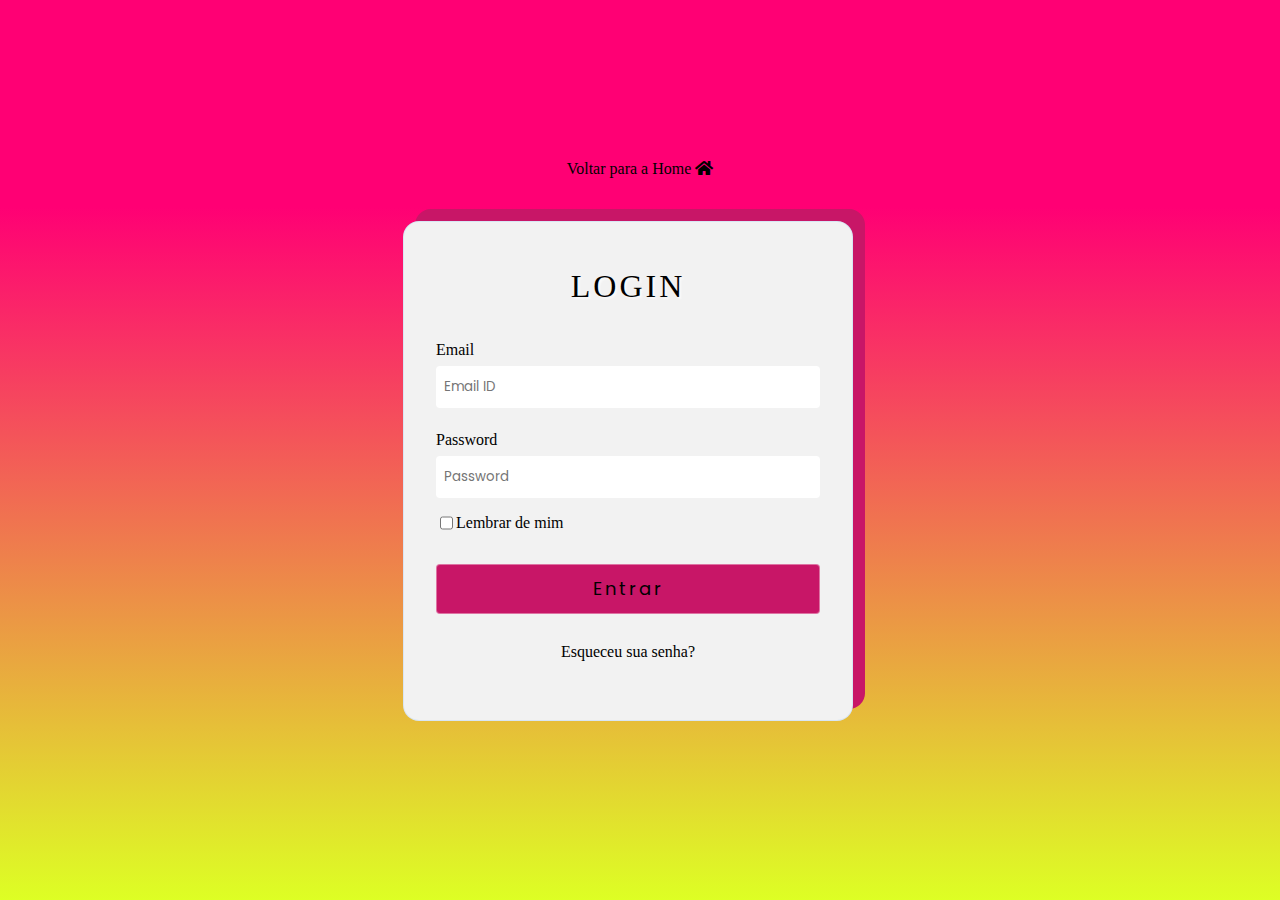
<file: login/login.html>
<!DOCTYPE html>
<html lang="pt-br">

<head>
  <meta charset="UTF-8">
  <meta name="viewport" content="width=device-width, initial-scale=1.0">
  <link rel="stylesheet" href="./css/reset.css">
  <link href="https://use.fontawesome.com/releases/v5.0.7/css/all.css" rel="stylesheet">
  <link href="https://fonts.googleapis.com/css2?family=Roboto+Slab:wght@300;400;700&display=swap" rel="stylesheet">
  <link rel="stylesheet" href="./css/styles.css">
  <title>Área do Associado</title>
</head>

<body>
  <div class="container">
    <a href="../index.html">Voltar para a Home <i class="fas fa-home"></i></a>
    <div class="box-a">
      <div class="box-b">
        <h2>LOGIN</h2>
        <form>
          <label>Email</label>
          <input type="email" placeholder="Email ID" />

          <label for="Password">Password</label>
          <input type="password" placeholder="Password" />

          <div class="forgot-pass">
            <input type="checkbox">
            Lembrar de mim
          </div>

          <button>
            Entrar
          </button>

          <a href="">Esqueceu sua senha?</a>
        </form>
      </div>
    </div>
  </div>
</body>

</html>
</file>
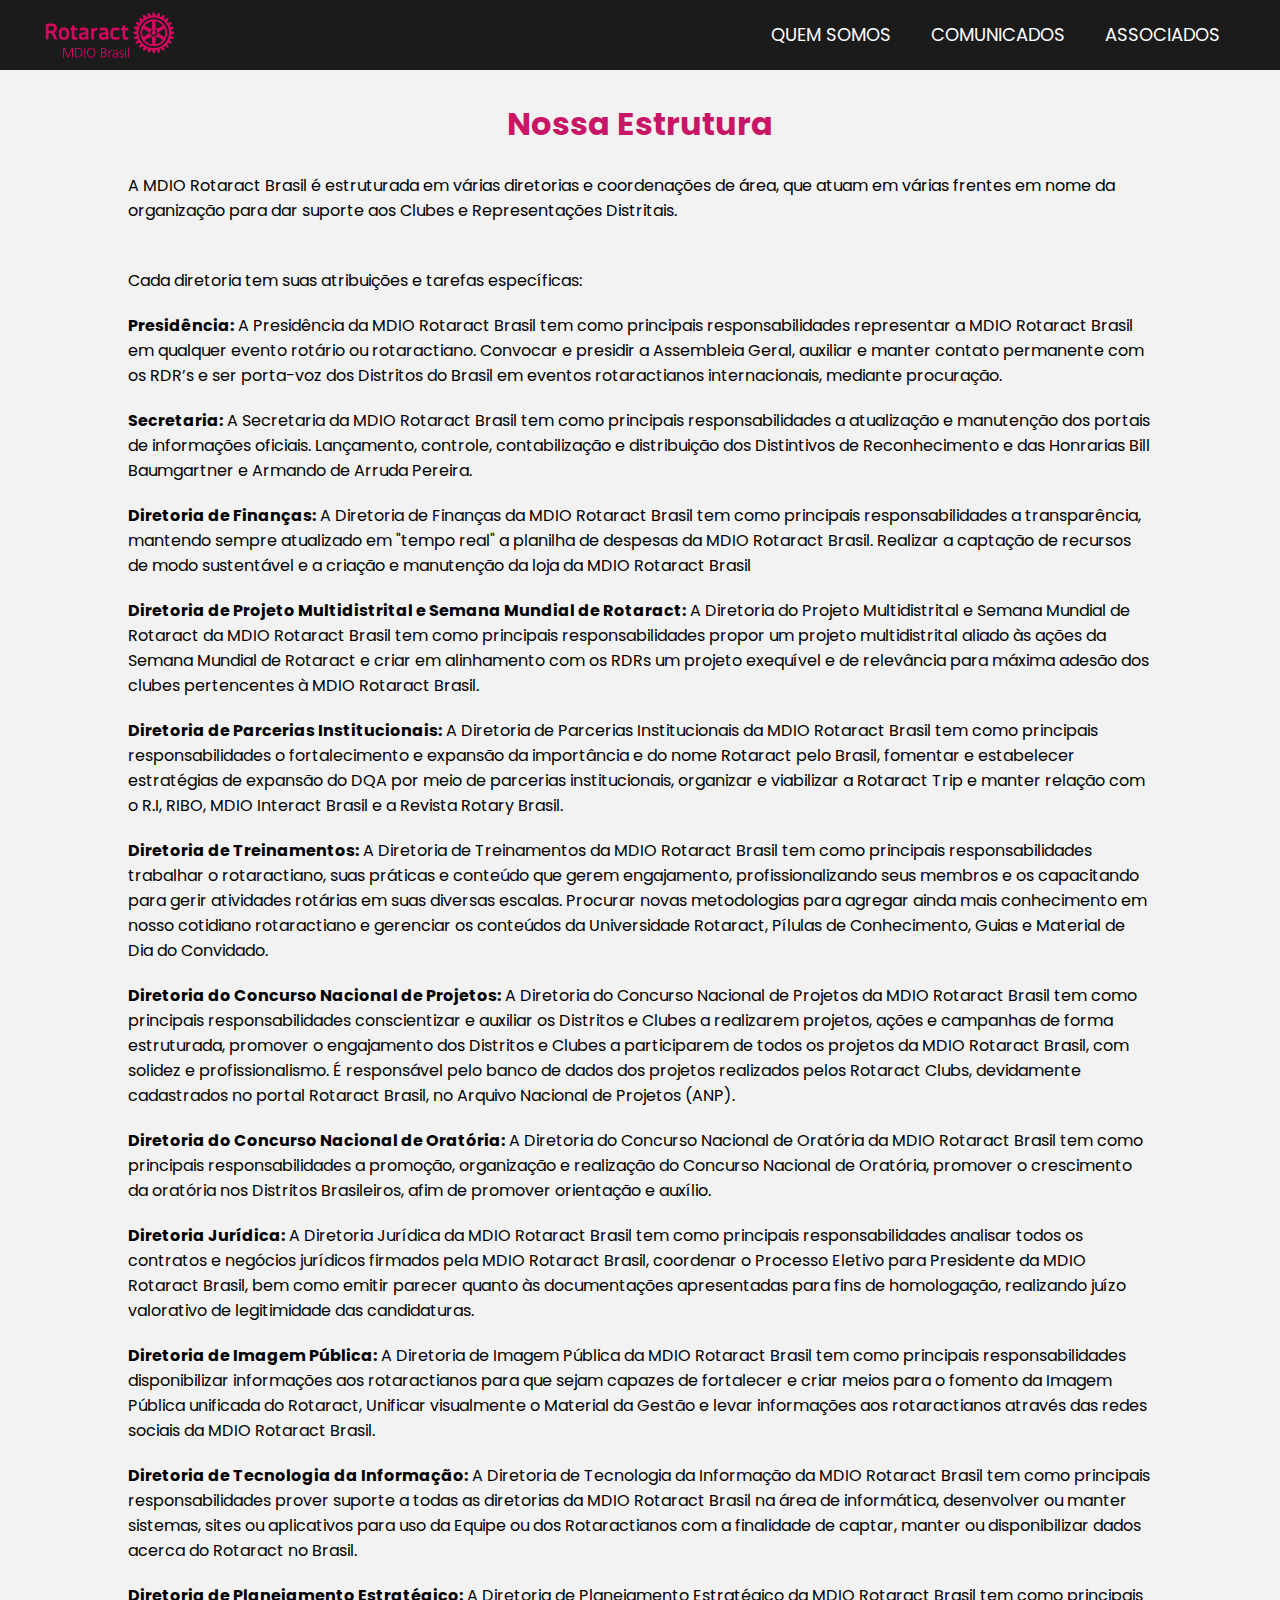
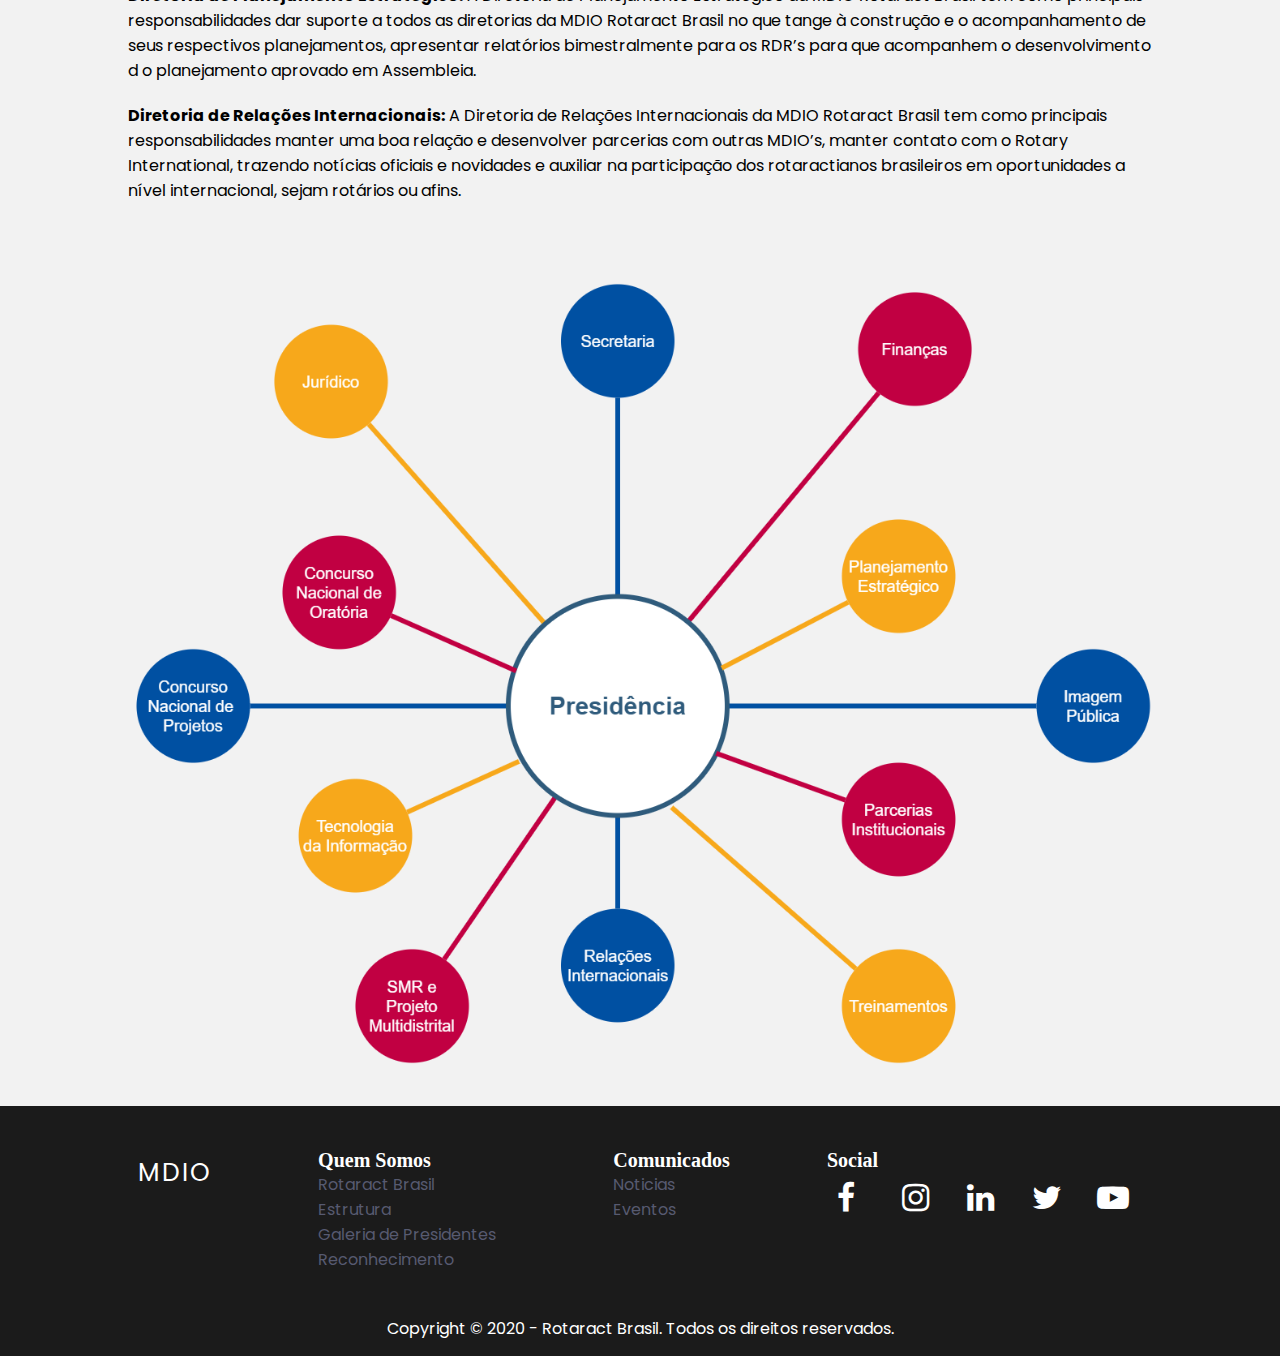
<file: pages/estrutura.html>
<!DOCTYPE html>
<html lang="pt-br">
<head>
    <meta charset="UTF-8">
    <meta name="viewport" content="width=device-width, initial-scale=1.0">
    <link rel="stylesheet" href="../css/base.css">
    <script src="https://code.jquery.com/jquery-3.5.0.js"></script>
    <link href="../bootstrap/css/bootstrap-theme.min.css" rel="stylesheet" type="text/css" />
    <link rel="stylesheet" href="../font-awesome/css/font-awesome.min.css">

    <title>Estrutura</title>
</head>
<body>
    <nav>
        <a href="../index.html" class="navbar-brand">
            <img class="logo" src="../images/mdio-logo.svg" alt="">
          </a>
        <label for="btn" class="icon">
            <span class="fa fa-bars"></span>
        </label>
        <input type="checkbox" id="btn">
        <ul>
            <li>
                <label for="btn-1" class="show">QUEM SOMOS +</label>
                <a href="#">QUEM SOMOS</a>
                <input type="checkbox" id="btn-1">
                <ul>
                    <li><a href="rotaract.html">Rotaract Brasil</a></li>
                    <li><a href="estrutura.html">Estrutura</a></li>
                    <li><a href="galeria.html">Galeria de Presidentes</a></li>
                    <li><a href="reconhecimento.html">Reconhecimento</a></li> 
                </ul>
            </li>
          <li>
                <label for="btn-2" class="show">COMUNICADOS +</label>
                <a href="#">COMUNICADOS</a>
                <input type="checkbox" id="btn-2">
                <ul>
                    <li><a href="#">Noticias</a></li>
                    <li><a href="#">Eventos</a></li>
                </ul>
            </li>

            <li><a href="../login/login.html">ASSOCIADOS</a></li>
        </ul>
    </nav>
    
    <br><br><br><br>

        <h1 class="text-center color-title">Nossa Estrutura</h1>

    <div class="alinhamento">
        
        <p>A MDIO Rotaract Brasil é estruturada em várias diretorias e coordenações de área, que atuam em várias frentes em nome da organização para dar suporte aos Clubes e Representações Distritais.</p>
        <br>
        <p>Cada diretoria tem suas atribuições e tarefas específicas:</p>

        <p><b>Presidência:</b>  A Presidência da MDIO Rotaract Brasil tem como principais responsabilidades representar a MDIO Rotaract Brasil em qualquer evento rotário ou rotaractiano. Convocar e presidir a Assembleia Geral, auxiliar e manter contato permanente com os RDR’s e ser porta-voz dos Distritos do Brasil em eventos rotaractianos internacionais, mediante procuração.</p>
        <p><b>Secretaria:</b> A Secretaria da MDIO Rotaract Brasil tem como principais responsabilidades a atualização e manutenção dos portais de informações oficiais. Lançamento, controle, contabilização e distribuição dos Distintivos de Reconhecimento e das Honrarias Bill Baumgartner e Armando de Arruda Pereira.</p>
        <p><b>Diretoria de Finanças:</b> A Diretoria de Finanças da MDIO Rotaract Brasil tem como principais responsabilidades a transparência, mantendo sempre atualizado em "tempo real" a planilha de despesas da MDIO Rotaract Brasil. Realizar a captação de recursos de modo sustentável e a criação e manutenção da loja da MDIO Rotaract Brasil</p>
        <p><b>Diretoria de Projeto Multidistrital e Semana Mundial de Rotaract:</b> A Diretoria do Projeto Multidistrital e Semana Mundial de Rotaract da MDIO Rotaract Brasil tem como principais responsabilidades propor um projeto multidistrital aliado às ações da Semana Mundial de Rotaract e criar em alinhamento com os RDRs um projeto exequível e de relevância para máxima adesão dos clubes pertencentes à MDIO Rotaract Brasil.</p>
        <p><b>Diretoria de Parcerias Institucionais:</b> A Diretoria de Parcerias Institucionais da MDIO Rotaract Brasil tem como principais responsabilidades o fortalecimento e expansão da importância e do nome Rotaract pelo Brasil, fomentar e estabelecer estratégias de expansão do DQA por meio de parcerias institucionais, organizar e viabilizar a Rotaract Trip e manter relação com o R.I, RIBO, MDIO Interact Brasil e a Revista Rotary Brasil.</p>
        <p><b>Diretoria de Treinamentos:</b> A Diretoria de Treinamentos da MDIO Rotaract Brasil tem como principais responsabilidades trabalhar o rotaractiano, suas práticas e conteúdo que gerem engajamento, profissionalizando seus membros e os capacitando para gerir atividades rotárias em suas diversas escalas. Procurar novas metodologias para agregar ainda mais conhecimento em nosso cotidiano rotaractiano e gerenciar os conteúdos da Universidade Rotaract, Pílulas de Conhecimento, Guias e Material de Dia do Convidado.</p>
        <p><b>Diretoria do Concurso Nacional de Projetos:</b> A Diretoria do Concurso Nacional de Projetos da MDIO Rotaract Brasil tem como principais responsabilidades conscientizar e auxiliar os Distritos e Clubes a realizarem projetos, ações e campanhas de forma estruturada, promover o engajamento dos Distritos e Clubes a participarem de todos os projetos da MDIO Rotaract Brasil, com solidez e profissionalismo. É responsável pelo banco de dados dos projetos realizados pelos Rotaract Clubs, devidamente cadastrados no portal Rotaract Brasil, no Arquivo Nacional de Projetos (ANP).</p>
        <p><b>Diretoria do Concurso Nacional de Oratória:</b> A Diretoria do Concurso Nacional de Oratória da MDIO Rotaract Brasil tem como principais responsabilidades a promoção, organização e realização do Concurso Nacional de Oratória, promover o crescimento da oratória nos Distritos Brasileiros, afim de promover orientação e auxílio.</p>
        <p><b>Diretoria Jurídica:</b> A Diretoria Jurídica da MDIO Rotaract Brasil tem como principais responsabilidades analisar todos os contratos e negócios jurídicos firmados pela MDIO Rotaract Brasil, coordenar o Processo Eletivo para Presidente da MDIO Rotaract Brasil, bem como emitir parecer quanto às documentações apresentadas para fins de homologação, realizando juízo valorativo de legitimidade das candidaturas.</p>
        <p><b>Diretoria de Imagem Pública:</b> A Diretoria de Imagem Pública da MDIO Rotaract Brasil tem como principais responsabilidades disponibilizar informações aos rotaractianos para que sejam capazes de fortalecer e criar meios para o fomento da Imagem Pública unificada do Rotaract, Unificar visualmente o Material da Gestão e levar informações aos rotaractianos através das redes sociais da MDIO Rotaract Brasil.</p>
        <p><b>Diretoria de Tecnologia da Informação:</b> A Diretoria de Tecnologia da Informação  da MDIO Rotaract Brasil tem como principais responsabilidades prover suporte a todas as diretorias da MDIO Rotaract Brasil na área de informática, desenvolver ou manter sistemas, sites ou aplicativos para uso da Equipe ou dos Rotaractianos com a finalidade de captar, manter ou disponibilizar dados acerca do Rotaract no Brasil.</p>
        <p><b>Diretoria de Planejamento Estratégico:</b> A Diretoria de Planejamento Estratégico da MDIO Rotaract Brasil tem como principais responsabilidades dar suporte a todos as diretorias da MDIO Rotaract Brasil no que tange à construção e o acompanhamento de seus respectivos planejamentos, apresentar relatórios bimestralmente para os RDR’s para que acompanhem o desenvolvimento d o planejamento aprovado em Assembleia.</p>
        <p><b>Diretoria de Relações Internacionais:</b> A Diretoria de Relações Internacionais da MDIO Rotaract Brasil tem como principais responsabilidades manter uma boa relação e desenvolver parcerias com outras MDIO’s, manter contato com o Rotary International, trazendo notícias oficiais e novidades e auxiliar na participação dos rotaractianos brasileiros em oportunidades a nível internacional, sejam rotários ou afins.</p>
    </div>

    <div class="center-img">
         <img src="../images/Estrutura/Diagrama MDIO.png">
    </div>

    <footer> 

        <div class="dwn-section">
            <a href="#" class="f-logo">MDIO</a>
            <ol>
                <h1>Quem Somos</h1>
                <li><a href="rotaract.html">Rotaract Brasil</a></li>
                <li><a href="estrutura.html">Estrutura</a></li>
                <li><a href="galeria.html">Galeria de Presidentes</a></li>
                <li><a href="reconhecimento.html">Reconhecimento</a></li> 
            </ol>

            <ol>
                <h1>Comunicados</h1>
                <li><a href="#">Noticias</a></li>
                <li><a href="#">Eventos</a></li>
            </ol> 

            <div class="social">
                <h1>Social</h1>
                <div class="social-icons">
                    <a class="fb" href="#"><i class="fa fa-facebook fa-2x" aria-hidden="true"></i></a>
                    <a class="instagram" href="#"><i class="fa fa-instagram fa-2x" aria-hidden="true"></i></a>
                    <a class="linkdin"  href="#"><i class="fa fa-linkedin fa-2x" aria-hidden="true"></i></a>
                    <a class="twt" href="#"><i class="fa fa-twitter fa-2x" aria-hidden="true"></i></a>
                    <a class="youtube" href="#"><i class="fa fa-youtube-play fa-2x" aria-hidden="true"></i></a>
                </div>
            </div>
        </div>
        

          <div class="copyright">
            Copyright © 2020 - Rotaract Brasil. Todos os direitos reservados.
          </div>
    </footer>
</body>
</html>
</file>
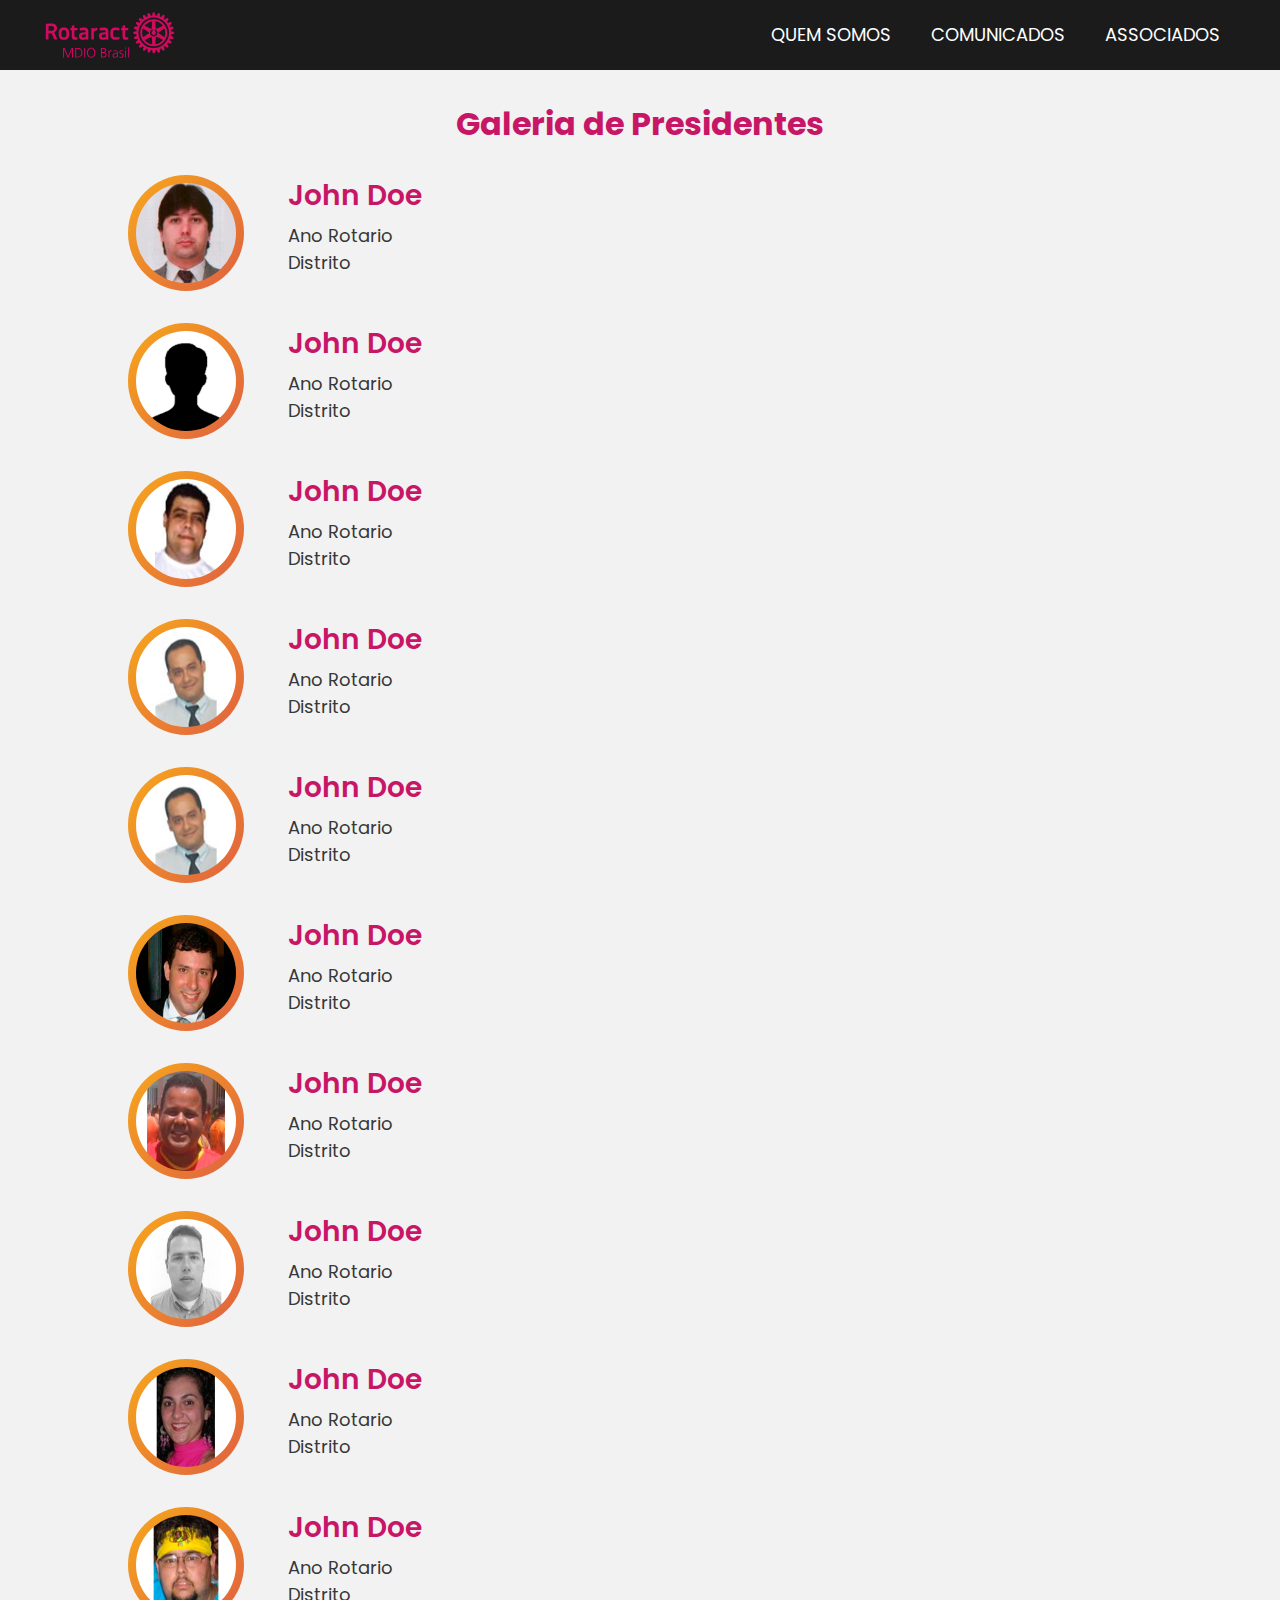
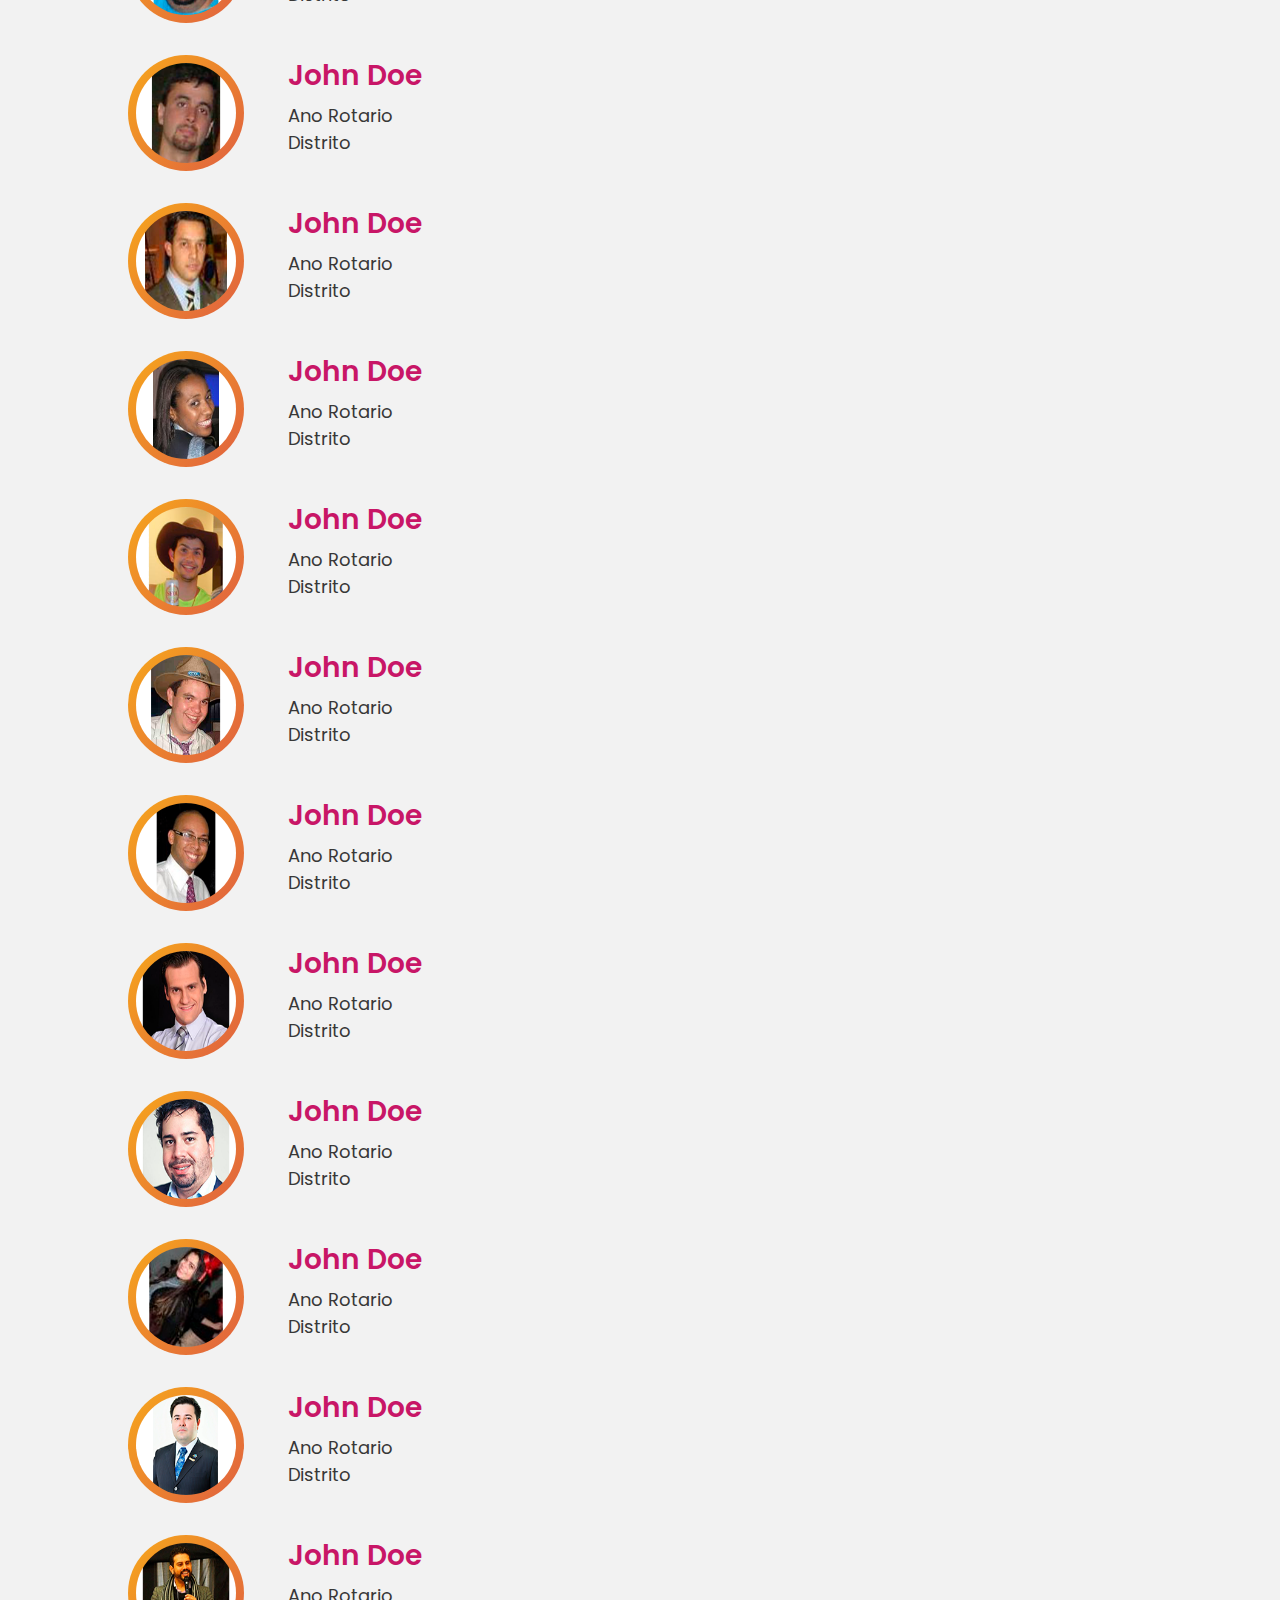
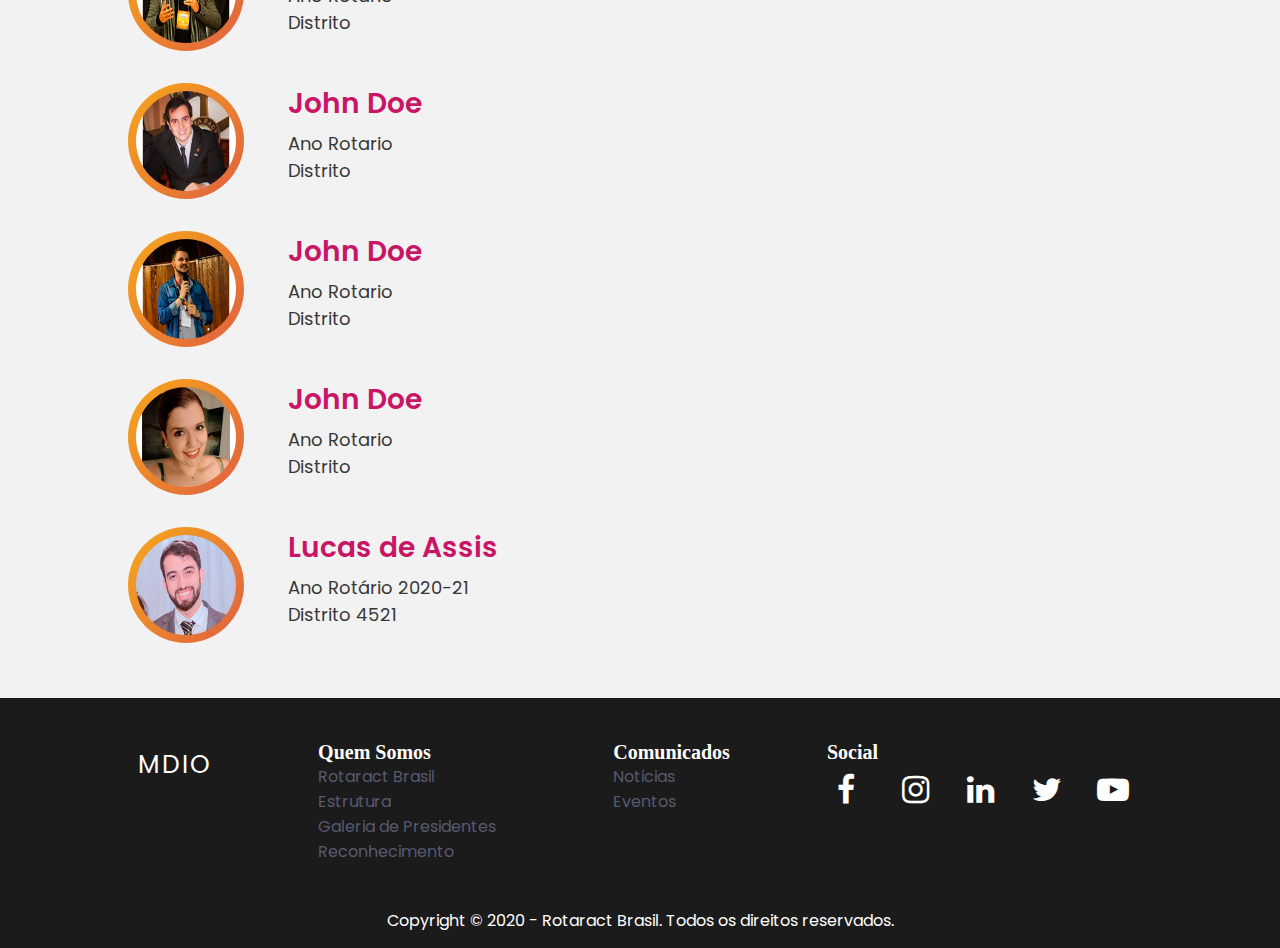
<file: pages/galeria.html>
<!DOCTYPE html>
<html lang="pt-br">
<head>
    <meta charset="UTF-8">
    <meta name="viewport" content="width=device-width, initial-scale=1.0">
    <link rel="stylesheet" href="../css/base.css">
    <script src="https://code.jquery.com/jquery-3.5.0.js"></script>
    <link href="../bootstrap/css/bootstrap-theme.min.css" rel="stylesheet" type="text/css" />
    <link rel="stylesheet" href="../font-awesome/css/font-awesome.min.css">

    <title>Galeria Presidentes</title>
</head>
<body>
    <nav>
        <a href="../index.html" class="navbar-brand">
            <img class="logo" src="../images/mdio-logo.svg" alt="">
          </a>
        <label for="btn" class="icon">
            <span class="fa fa-bars"></span>
        </label>
        <input type="checkbox" id="btn">
        <ul>
            <li>
                <label for="btn-1" class="show">QUEM SOMOS +</label>
                <a href="#">QUEM SOMOS</a>
                <input type="checkbox" id="btn-1">
                <ul>
                    <li><a href="rotaract.html">Rotaract Brasil</a></li>
                    <li><a href="estrutura.html">Estrutura</a></li>
                    <li><a href="galeria.html">Galeria de Presidentes</a></li>
                    <li><a href="reconhecimento.html">Reconhecimento</a></li> 
                </ul>
            </li>
          <li>
                <label for="btn-2" class="show">COMUNICADOS +</label>
                <a href="#">COMUNICADOS</a>
                <input type="checkbox" id="btn-2">
                <ul>
                    <li><a href="#">Noticias</a></li>
                    <li><a href="#">Eventos</a></li>
                </ul>
            </li>

            <li><a href="../login/login.html">ASSOCIADOS</a></li>
        </ul>
    </nav>
    
    <br><br><br><br>

        <h1 class="text-center color-title">Galeria de Presidentes</h1>

    <div class="alinhamento">
        
        <div class="profile-card">
            <div>
              <div class="pic">
                <img src="../images/Galeria de Presidentes/1992-93.png" alt="">
              </div>
              <div class="name">John Doe</div>
              <div class="desc">Ano Rotario</div>
              <div class="desc">Distrito</div>
             <!-- <div class="sm">
                <a href="#" class="fab fa-facebook-f"></a>
                <a href="#" class="fab fa-twitter"></a>
                <a href="#" class="fab fa-github"></a>
                <a href="#" class="fab fa-youtube"></a>
              </div> -->
            </div>
        </div>
        
        <div class="profile-card">
            <div>
              <div class="pic">
                <img src="../images/Galeria de Presidentes/1996-97.png" alt="">
              </div>
              <div class="name">John Doe</div>
              <div class="desc">Ano Rotario</div>
              <div class="desc">Distrito</div>
             <!-- <div class="sm">
                <a href="#" class="fab fa-facebook-f"></a>
                <a href="#" class="fab fa-twitter"></a>
                <a href="#" class="fab fa-github"></a>
                <a href="#" class="fab fa-youtube"></a>
              </div> -->
            </div>
        </div>

        <div class="profile-card">
            <div>
              <div class="pic">
                <img src="../images/Galeria de Presidentes/1998-99.png" alt="">
              </div>
              <div class="name">John Doe</div>
              <div class="desc">Ano Rotario</div>
              <div class="desc">Distrito</div>
             <!-- <div class="sm">
                <a href="#" class="fab fa-facebook-f"></a>
                <a href="#" class="fab fa-twitter"></a>
                <a href="#" class="fab fa-github"></a>
                <a href="#" class="fab fa-youtube"></a>
              </div> -->
            </div>
        </div>

        <div class="profile-card">
            <div>
              <div class="pic">
                <img src="../images/Galeria de Presidentes/1999-00.png" alt="">
              </div>
              <div class="name">John Doe</div>
              <div class="desc">Ano Rotario</div>
              <div class="desc">Distrito</div>
             <!-- <div class="sm">
                <a href="#" class="fab fa-facebook-f"></a>
                <a href="#" class="fab fa-twitter"></a>
                <a href="#" class="fab fa-github"></a>
                <a href="#" class="fab fa-youtube"></a>
              </div> -->
            </div>
        </div>

        <div class="profile-card">
            <div>
              <div class="pic">
                <img src="../images/Galeria de Presidentes/2000-01.png" alt="">
              </div>
              <div class="name">John Doe</div>
              <div class="desc">Ano Rotario</div>
              <div class="desc">Distrito</div>
             <!-- <div class="sm">
                <a href="#" class="fab fa-facebook-f"></a>
                <a href="#" class="fab fa-twitter"></a>
                <a href="#" class="fab fa-github"></a>
                <a href="#" class="fab fa-youtube"></a>
              </div> -->
            </div>
        </div>

        <div class="profile-card">
            <div>
              <div class="pic">
                <img src="../images/Galeria de Presidentes/2001-02.png" alt="">
              </div>
              <div class="name">John Doe</div>
              <div class="desc">Ano Rotario</div>
              <div class="desc">Distrito</div>
             <!-- <div class="sm">
                <a href="#" class="fab fa-facebook-f"></a>
                <a href="#" class="fab fa-twitter"></a>
                <a href="#" class="fab fa-github"></a>
                <a href="#" class="fab fa-youtube"></a>
              </div> -->
            </div>
        </div>

        <div class="profile-card">
            <div>
              <div class="pic">
                <img src="../images/Galeria de Presidentes/2002-03.png" alt="">
              </div>
              <div class="name">John Doe</div>
              <div class="desc">Ano Rotario</div>
              <div class="desc">Distrito</div>
             <!-- <div class="sm">
                <a href="#" class="fab fa-facebook-f"></a>
                <a href="#" class="fab fa-twitter"></a>
                <a href="#" class="fab fa-github"></a>
                <a href="#" class="fab fa-youtube"></a>
              </div> -->
            </div>
        </div>

        <div class="profile-card">
            <div>
              <div class="pic">
                <img src="../images/Galeria de Presidentes/2003-04.png" alt="">
              </div>
              <div class="name">John Doe</div>
              <div class="desc">Ano Rotario</div>
              <div class="desc">Distrito</div>
             <!-- <div class="sm">
                <a href="#" class="fab fa-facebook-f"></a>
                <a href="#" class="fab fa-twitter"></a>
                <a href="#" class="fab fa-github"></a>
                <a href="#" class="fab fa-youtube"></a>
              </div> -->
            </div>
        </div>

        <div class="profile-card">
            <div>
              <div class="pic">
                <img src="../images/Galeria de Presidentes/2004-05.png" alt="">
              </div>
              <div class="name">John Doe</div>
              <div class="desc">Ano Rotario</div>
              <div class="desc">Distrito</div>
             <!-- <div class="sm">
                <a href="#" class="fab fa-facebook-f"></a>
                <a href="#" class="fab fa-twitter"></a>
                <a href="#" class="fab fa-github"></a>
                <a href="#" class="fab fa-youtube"></a>
              </div> -->
            </div>
        </div>

        <div class="profile-card">
            <div>
              <div class="pic">
                <img src="../images/Galeria de Presidentes/2005-06.png" alt="">
              </div>
              <div class="name">John Doe</div>
              <div class="desc">Ano Rotario</div>
              <div class="desc">Distrito</div>
             <!-- <div class="sm">
                <a href="#" class="fab fa-facebook-f"></a>
                <a href="#" class="fab fa-twitter"></a>
                <a href="#" class="fab fa-github"></a>
                <a href="#" class="fab fa-youtube"></a>
              </div> -->
            </div>
        </div>

        <div class="profile-card">
            <div>
              <div class="pic">
                <img src="../images/Galeria de Presidentes/2006-07.png" alt="">
              </div>
              <div class="name">John Doe</div>
              <div class="desc">Ano Rotario</div>
              <div class="desc">Distrito</div>
             <!-- <div class="sm">
                <a href="#" class="fab fa-facebook-f"></a>
                <a href="#" class="fab fa-twitter"></a>
                <a href="#" class="fab fa-github"></a>
                <a href="#" class="fab fa-youtube"></a>
              </div> -->
            </div>
        </div>

        <div class="profile-card">
            <div>
              <div class="pic">
                <img src="../images/Galeria de Presidentes/2007-08.png" alt="">
              </div>
              <div class="name">John Doe</div>
              <div class="desc">Ano Rotario</div>
              <div class="desc">Distrito</div>
             <!-- <div class="sm">
                <a href="#" class="fab fa-facebook-f"></a>
                <a href="#" class="fab fa-twitter"></a>
                <a href="#" class="fab fa-github"></a>
                <a href="#" class="fab fa-youtube"></a>
              </div> -->
            </div>
        </div>

        <div class="profile-card">
            <div>
              <div class="pic">
                <img src="../images/Galeria de Presidentes/2008-09.png" alt="">
              </div>
              <div class="name">John Doe</div>
              <div class="desc">Ano Rotario</div>
              <div class="desc">Distrito</div>
             <!-- <div class="sm">
                <a href="#" class="fab fa-facebook-f"></a>
                <a href="#" class="fab fa-twitter"></a>
                <a href="#" class="fab fa-github"></a>
                <a href="#" class="fab fa-youtube"></a>
              </div> -->
            </div>
        </div>

        <div class="profile-card">
            <div>
              <div class="pic">
                <img src="../images/Galeria de Presidentes/2009-10.png" alt="">
              </div>
              <div class="name">John Doe</div>
              <div class="desc">Ano Rotario</div>
              <div class="desc">Distrito</div>
             <!-- <div class="sm">
                <a href="#" class="fab fa-facebook-f"></a>
                <a href="#" class="fab fa-twitter"></a>
                <a href="#" class="fab fa-github"></a>
                <a href="#" class="fab fa-youtube"></a>
              </div> -->
            </div>
        </div>

        <div class="profile-card">
            <div>
              <div class="pic">
                <img src="../images/Galeria de Presidentes/2010-11.png" alt="">
              </div>
              <div class="name">John Doe</div>
              <div class="desc">Ano Rotario</div>
              <div class="desc">Distrito</div>
             <!-- <div class="sm">
                <a href="#" class="fab fa-facebook-f"></a>
                <a href="#" class="fab fa-twitter"></a>
                <a href="#" class="fab fa-github"></a>
                <a href="#" class="fab fa-youtube"></a>
              </div> -->
            </div>
        </div>

        <div class="profile-card">
            <div>
              <div class="pic">
                <img src="../images/Galeria de Presidentes/2011-12.png" alt="">
              </div>
              <div class="name">John Doe</div>
              <div class="desc">Ano Rotario</div>
              <div class="desc">Distrito</div>
             <!-- <div class="sm">
                <a href="#" class="fab fa-facebook-f"></a>
                <a href="#" class="fab fa-twitter"></a>
                <a href="#" class="fab fa-github"></a>
                <a href="#" class="fab fa-youtube"></a>
              </div> -->
            </div>
        </div>

        <div class="profile-card">
            <div>
              <div class="pic">
                <img src="../images/Galeria de Presidentes/2012-13.png" alt="">
              </div>
              <div class="name">John Doe</div>
              <div class="desc">Ano Rotario</div>
              <div class="desc">Distrito</div>
             <!-- <div class="sm">
                <a href="#" class="fab fa-facebook-f"></a>
                <a href="#" class="fab fa-twitter"></a>
                <a href="#" class="fab fa-github"></a>
                <a href="#" class="fab fa-youtube"></a>
              </div> -->
            </div>
        </div>

        <div class="profile-card">
            <div>
              <div class="pic">
                <img src="../images/Galeria de Presidentes/2013-14.png" alt="">
              </div>
              <div class="name">John Doe</div>
              <div class="desc">Ano Rotario</div>
              <div class="desc">Distrito</div>
             <!-- <div class="sm">
                <a href="#" class="fab fa-facebook-f"></a>
                <a href="#" class="fab fa-twitter"></a>
                <a href="#" class="fab fa-github"></a>
                <a href="#" class="fab fa-youtube"></a>
              </div> -->
            </div>
        </div>

        <div class="profile-card">
            <div>
              <div class="pic">
                <img src="../images/Galeria de Presidentes/2014-15.png" alt="">
              </div>
              <div class="name">John Doe</div>
              <div class="desc">Ano Rotario</div>
              <div class="desc">Distrito</div>
             <!-- <div class="sm">
                <a href="#" class="fab fa-facebook-f"></a>
                <a href="#" class="fab fa-twitter"></a>
                <a href="#" class="fab fa-github"></a>
                <a href="#" class="fab fa-youtube"></a>
              </div> -->
            </div>
        </div>

        <div class="profile-card">
            <div>
              <div class="pic">
                <img src="../images/Galeria de Presidentes/2015-16.png" alt="">
              </div>
              <div class="name">John Doe</div>
              <div class="desc">Ano Rotario</div>
              <div class="desc">Distrito</div>
             <!-- <div class="sm">
                <a href="#" class="fab fa-facebook-f"></a>
                <a href="#" class="fab fa-twitter"></a>
                <a href="#" class="fab fa-github"></a>
                <a href="#" class="fab fa-youtube"></a>
              </div> -->
            </div>
        </div>

        <div class="profile-card">
            <div>
              <div class="pic">
                <img src="../images/Galeria de Presidentes/2016-17.png" alt="">
              </div>
              <div class="name">John Doe</div>
              <div class="desc">Ano Rotario</div>
              <div class="desc">Distrito</div>
             <!-- <div class="sm">
                <a href="#" class="fab fa-facebook-f"></a>
                <a href="#" class="fab fa-twitter"></a>
                <a href="#" class="fab fa-github"></a>
                <a href="#" class="fab fa-youtube"></a>
              </div> -->
            </div>
        </div>

        <div class="profile-card">
            <div>
              <div class="pic">
                <img src="../images/Galeria de Presidentes/2017-18.png" alt="">
              </div>
              <div class="name">John Doe</div>
              <div class="desc">Ano Rotario</div>
              <div class="desc">Distrito</div>
             <!-- <div class="sm">
                <a href="#" class="fab fa-facebook-f"></a>
                <a href="#" class="fab fa-twitter"></a>
                <a href="#" class="fab fa-github"></a>
                <a href="#" class="fab fa-youtube"></a>
              </div> -->
            </div>
        </div>

        <div class="profile-card">
            <div>
              <div class="pic">
                <img src="../images/Galeria de Presidentes/2018-19.png" alt="">
              </div>
              <div class="name">John Doe</div>
              <div class="desc">Ano Rotario</div>
              <div class="desc">Distrito</div>
             <!-- <div class="sm">
                <a href="#" class="fab fa-facebook-f"></a>
                <a href="#" class="fab fa-twitter"></a>
                <a href="#" class="fab fa-github"></a>
                <a href="#" class="fab fa-youtube"></a>
              </div> -->
            </div>
        </div>

        <div class="profile-card">
            <div>
              <div class="pic">
                <img src="../images/Galeria de Presidentes/2019-20.png" alt="">
              </div>
              <div class="name">John Doe</div>
              <div class="desc">Ano Rotario</div>
              <div class="desc">Distrito</div>
             <!-- <div class="sm">
                <a href="#" class="fab fa-facebook-f"></a>
                <a href="#" class="fab fa-twitter"></a>
                <a href="#" class="fab fa-github"></a>
                <a href="#" class="fab fa-youtube"></a>
              </div> -->
            </div>
        </div>

        <div class="profile-card">
            <div>
              <div class="pic">
                <img src="../images/Galeria de Presidentes/2020-21.png" alt="">
              </div>
              <div class="name">Lucas de Assis</div>
              <div class="desc">Ano Rotário 2020-21</div>
              <div class="desc">Distrito 4521</div>
             <!-- <div class="sm">
                <a href="#" class="fab fa-facebook-f"></a>
                <a href="#" class="fab fa-twitter"></a>
                <a href="#" class="fab fa-github"></a>
                <a href="#" class="fab fa-youtube"></a>
              </div> -->
            </div>
        </div>

        

    </div>

    

    <footer> 

        <div class="dwn-section">
            <a href="#" class="f-logo">MDIO</a>
            <ol>
                <h1>Quem Somos</h1>
                <li><a href="rotaract.html">Rotaract Brasil</a></li>
                <li><a href="estrutura.html">Estrutura</a></li>
                <li><a href="galeria.html">Galeria de Presidentes</a></li>
                <li><a href="reconhecimento.html">Reconhecimento</a></li> 
            </ol>

            <ol>
                <h1>Comunicados</h1>
                <li><a href="#">Noticias</a></li>
                <li><a href="#">Eventos</a></li>
            </ol> 

            <div class="social">
                <h1>Social</h1>
                <div class="social-icons">
                    <a class="fb" href="#"><i class="fa fa-facebook fa-2x" aria-hidden="true"></i></a>
                    <a class="instagram" href="#"><i class="fa fa-instagram fa-2x" aria-hidden="true"></i></a>
                    <a class="linkdin"  href="#"><i class="fa fa-linkedin fa-2x" aria-hidden="true"></i></a>
                    <a class="twt" href="#"><i class="fa fa-twitter fa-2x" aria-hidden="true"></i></a>
                    <a class="youtube" href="#"><i class="fa fa-youtube-play fa-2x" aria-hidden="true"></i></a>
                </div>
            </div>
        </div>
        

          <div class="copyright">
            Copyright © 2020 - Rotaract Brasil. Todos os direitos reservados.
          </div>
    </footer>
</body>
</html>
</file>
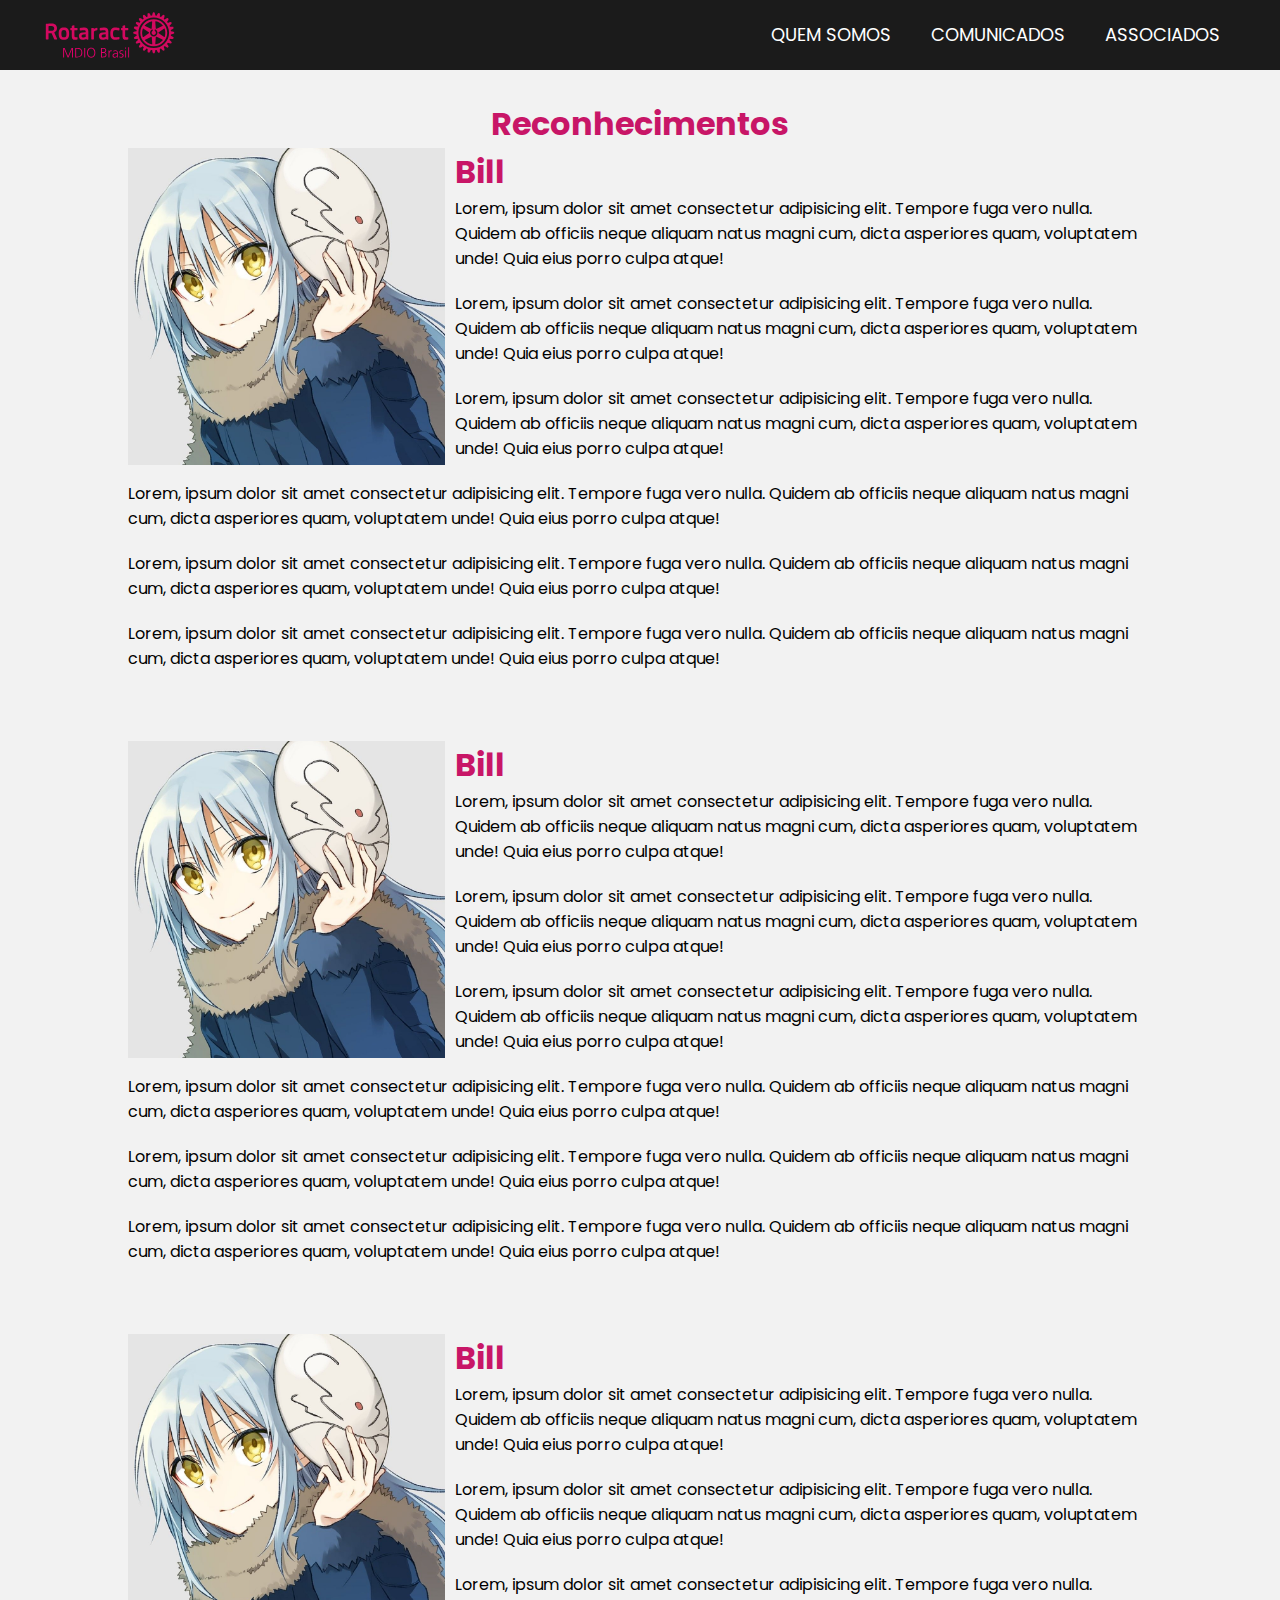
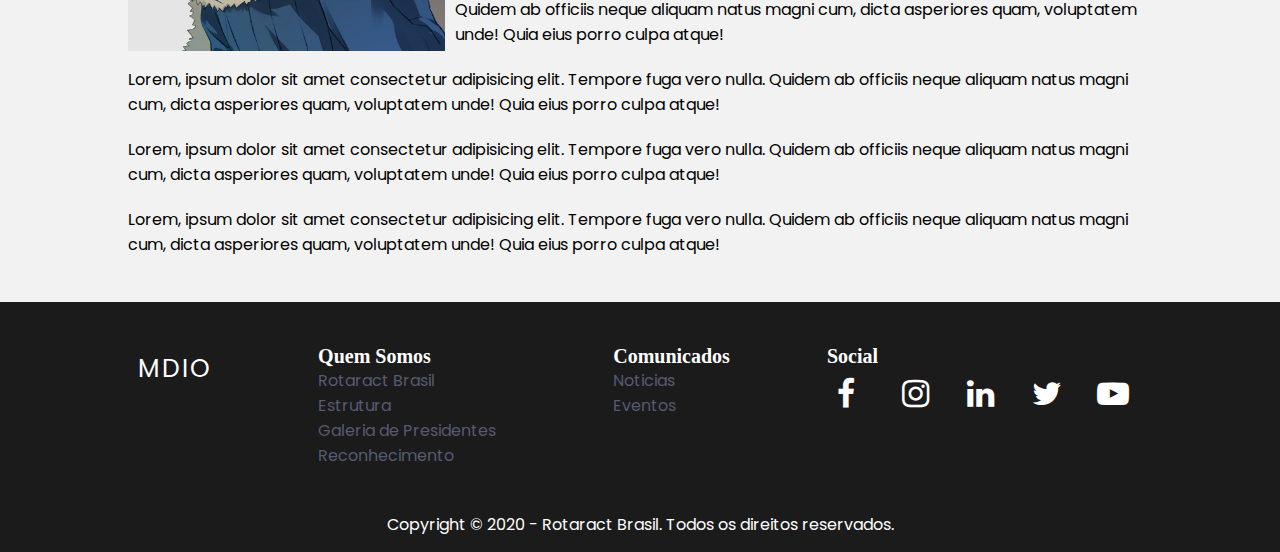
<file: pages/reconhecimento.html>
<!DOCTYPE html>
<html lang="pt-br">
<head>
    <meta charset="UTF-8">
    <meta name="viewport" content="width=device-width, initial-scale=1.0">
    <link rel="stylesheet" href="../css/base.css">
    <script src="https://code.jquery.com/jquery-3.5.0.js"></script>
    <link href="../bootstrap/css/bootstrap-theme.min.css" rel="stylesheet" type="text/css" />
    <link rel="stylesheet" href="../font-awesome/css/font-awesome.min.css">

    <title>Reconhecimentos</title>
</head>
<body>
    <nav>
        <a href="../index.html" class="navbar-brand">
            <img class="logo" src="../images/mdio-logo.svg" alt="">
          </a>
        <label for="btn" class="icon">
            <span class="fa fa-bars"></span>
        </label>
        <input type="checkbox" id="btn">
        <ul>
            <li>
                <label for="btn-1" class="show">QUEM SOMOS +</label>
                <a href="#">QUEM SOMOS</a>
                <input type="checkbox" id="btn-1">
                <ul>
                    <li><a href="rotaract.html">Rotaract Brasil</a></li>
                    <li><a href="estrutura.html">Estrutura</a></li>
                    <li><a href="galeria.html">Galeria de Presidentes</a></li>
                    <li><a href="reconhecimento.html">Reconhecimento</a></li> 
                </ul>
            </li>
          <li>
                <label for="btn-2" class="show">COMUNICADOS +</label>
                <a href="#">COMUNICADOS</a>
                <input type="checkbox" id="btn-2">
                <ul>
                    <li><a href="#">Noticias</a></li>
                    <li><a href="#">Eventos</a></li>
                </ul>
            </li>

            <li><a href="../login/login.html">ASSOCIADOS</a></li>
        </ul>
    </nav>
    
    <br><br><br><br>
        

        <h1 class="text-center color-title">Reconhecimentos</h1>

        <div class="text-img">
                <div id="div6">
                    <img src="../images/Historia/img1.jpg">
                </div>
            
                <div id="div2">
                    
                    <h1>Bill</h1>
                    <p>Lorem, ipsum dolor sit amet consectetur adipisicing elit. Tempore fuga vero nulla. Quidem ab officiis neque aliquam natus magni cum, dicta asperiores quam, voluptatem unde! Quia eius porro culpa atque!</p>
                    <p>Lorem, ipsum dolor sit amet consectetur adipisicing elit. Tempore fuga vero nulla. Quidem ab officiis neque aliquam natus magni cum, dicta asperiores quam, voluptatem unde! Quia eius porro culpa atque!</p>
                    <p>Lorem, ipsum dolor sit amet consectetur adipisicing elit. Tempore fuga vero nulla. Quidem ab officiis neque aliquam natus magni cum, dicta asperiores quam, voluptatem unde! Quia eius porro culpa atque!</p>
                    <p>Lorem, ipsum dolor sit amet consectetur adipisicing elit. Tempore fuga vero nulla. Quidem ab officiis neque aliquam natus magni cum, dicta asperiores quam, voluptatem unde! Quia eius porro culpa atque!</p>
                    <p>Lorem, ipsum dolor sit amet consectetur adipisicing elit. Tempore fuga vero nulla. Quidem ab officiis neque aliquam natus magni cum, dicta asperiores quam, voluptatem unde! Quia eius porro culpa atque!</p>
                    <p>Lorem, ipsum dolor sit amet consectetur adipisicing elit. Tempore fuga vero nulla. Quidem ab officiis neque aliquam natus magni cum, dicta asperiores quam, voluptatem unde! Quia eius porro culpa atque!</p>
                   
                </div>
        </div>
        <br><br>
        <div class="text-img">
            <div id="div6">
                <img src="../images/Historia/img1.jpg">
            </div>
        
            <div id="div2">
                
                <h1>Bill</h1>
                <p>Lorem, ipsum dolor sit amet consectetur adipisicing elit. Tempore fuga vero nulla. Quidem ab officiis neque aliquam natus magni cum, dicta asperiores quam, voluptatem unde! Quia eius porro culpa atque!</p>
                <p>Lorem, ipsum dolor sit amet consectetur adipisicing elit. Tempore fuga vero nulla. Quidem ab officiis neque aliquam natus magni cum, dicta asperiores quam, voluptatem unde! Quia eius porro culpa atque!</p>
                <p>Lorem, ipsum dolor sit amet consectetur adipisicing elit. Tempore fuga vero nulla. Quidem ab officiis neque aliquam natus magni cum, dicta asperiores quam, voluptatem unde! Quia eius porro culpa atque!</p>
                <p>Lorem, ipsum dolor sit amet consectetur adipisicing elit. Tempore fuga vero nulla. Quidem ab officiis neque aliquam natus magni cum, dicta asperiores quam, voluptatem unde! Quia eius porro culpa atque!</p>
                <p>Lorem, ipsum dolor sit amet consectetur adipisicing elit. Tempore fuga vero nulla. Quidem ab officiis neque aliquam natus magni cum, dicta asperiores quam, voluptatem unde! Quia eius porro culpa atque!</p>
                <p>Lorem, ipsum dolor sit amet consectetur adipisicing elit. Tempore fuga vero nulla. Quidem ab officiis neque aliquam natus magni cum, dicta asperiores quam, voluptatem unde! Quia eius porro culpa atque!</p>
               
            </div>
    </div>
    <br><br>
    <div class="text-img">
        <div id="div6">
            <img src="../images/Historia/img1.jpg">
        </div>
    
        <div id="div2">
            
            <h1>Bill</h1>
            <p>Lorem, ipsum dolor sit amet consectetur adipisicing elit. Tempore fuga vero nulla. Quidem ab officiis neque aliquam natus magni cum, dicta asperiores quam, voluptatem unde! Quia eius porro culpa atque!</p>
            <p>Lorem, ipsum dolor sit amet consectetur adipisicing elit. Tempore fuga vero nulla. Quidem ab officiis neque aliquam natus magni cum, dicta asperiores quam, voluptatem unde! Quia eius porro culpa atque!</p>
            <p>Lorem, ipsum dolor sit amet consectetur adipisicing elit. Tempore fuga vero nulla. Quidem ab officiis neque aliquam natus magni cum, dicta asperiores quam, voluptatem unde! Quia eius porro culpa atque!</p>
            <p>Lorem, ipsum dolor sit amet consectetur adipisicing elit. Tempore fuga vero nulla. Quidem ab officiis neque aliquam natus magni cum, dicta asperiores quam, voluptatem unde! Quia eius porro culpa atque!</p>
            <p>Lorem, ipsum dolor sit amet consectetur adipisicing elit. Tempore fuga vero nulla. Quidem ab officiis neque aliquam natus magni cum, dicta asperiores quam, voluptatem unde! Quia eius porro culpa atque!</p>
            <p>Lorem, ipsum dolor sit amet consectetur adipisicing elit. Tempore fuga vero nulla. Quidem ab officiis neque aliquam natus magni cum, dicta asperiores quam, voluptatem unde! Quia eius porro culpa atque!</p>
           
        </div>
</div>



        

            <br>



    <footer> 

        <div class="dwn-section">
            <a href="#" class="f-logo">MDIO</a>
            <ol>
                <h1>Quem Somos</h1>
                <li><a href="rotaract.html">Rotaract Brasil</a></li>
                <li><a href="estrutura.html">Estrutura</a></li>
                <li><a href="galeria.html">Galeria de Presidentes</a></li>
                <li><a href="reconhecimento.html">Reconhecimento</a></li> 
            </ol>

            <ol>
                <h1>Comunicados</h1>
                <li><a href="#">Noticias</a></li>
                <li><a href="#">Eventos</a></li>
            </ol> 

            <div class="social">
                <h1>Social</h1>
                <div class="social-icons">
                    <a class="fb" href="#"><i class="fa fa-facebook fa-2x" aria-hidden="true"></i></a>
                    <a class="instagram" href="#"><i class="fa fa-instagram fa-2x" aria-hidden="true"></i></a>
                    <a class="linkdin"  href="#"><i class="fa fa-linkedin fa-2x" aria-hidden="true"></i></a>
                    <a class="twt" href="#"><i class="fa fa-twitter fa-2x" aria-hidden="true"></i></a>
                    <a class="youtube" href="#"><i class="fa fa-youtube-play fa-2x" aria-hidden="true"></i></a>
                </div>
            </div>
        </div>
        

          <div class="copyright">
            Copyright © 2020 - Rotaract Brasil. Todos os direitos reservados.
          </div>
    </footer>
</body>
</html>
</file>
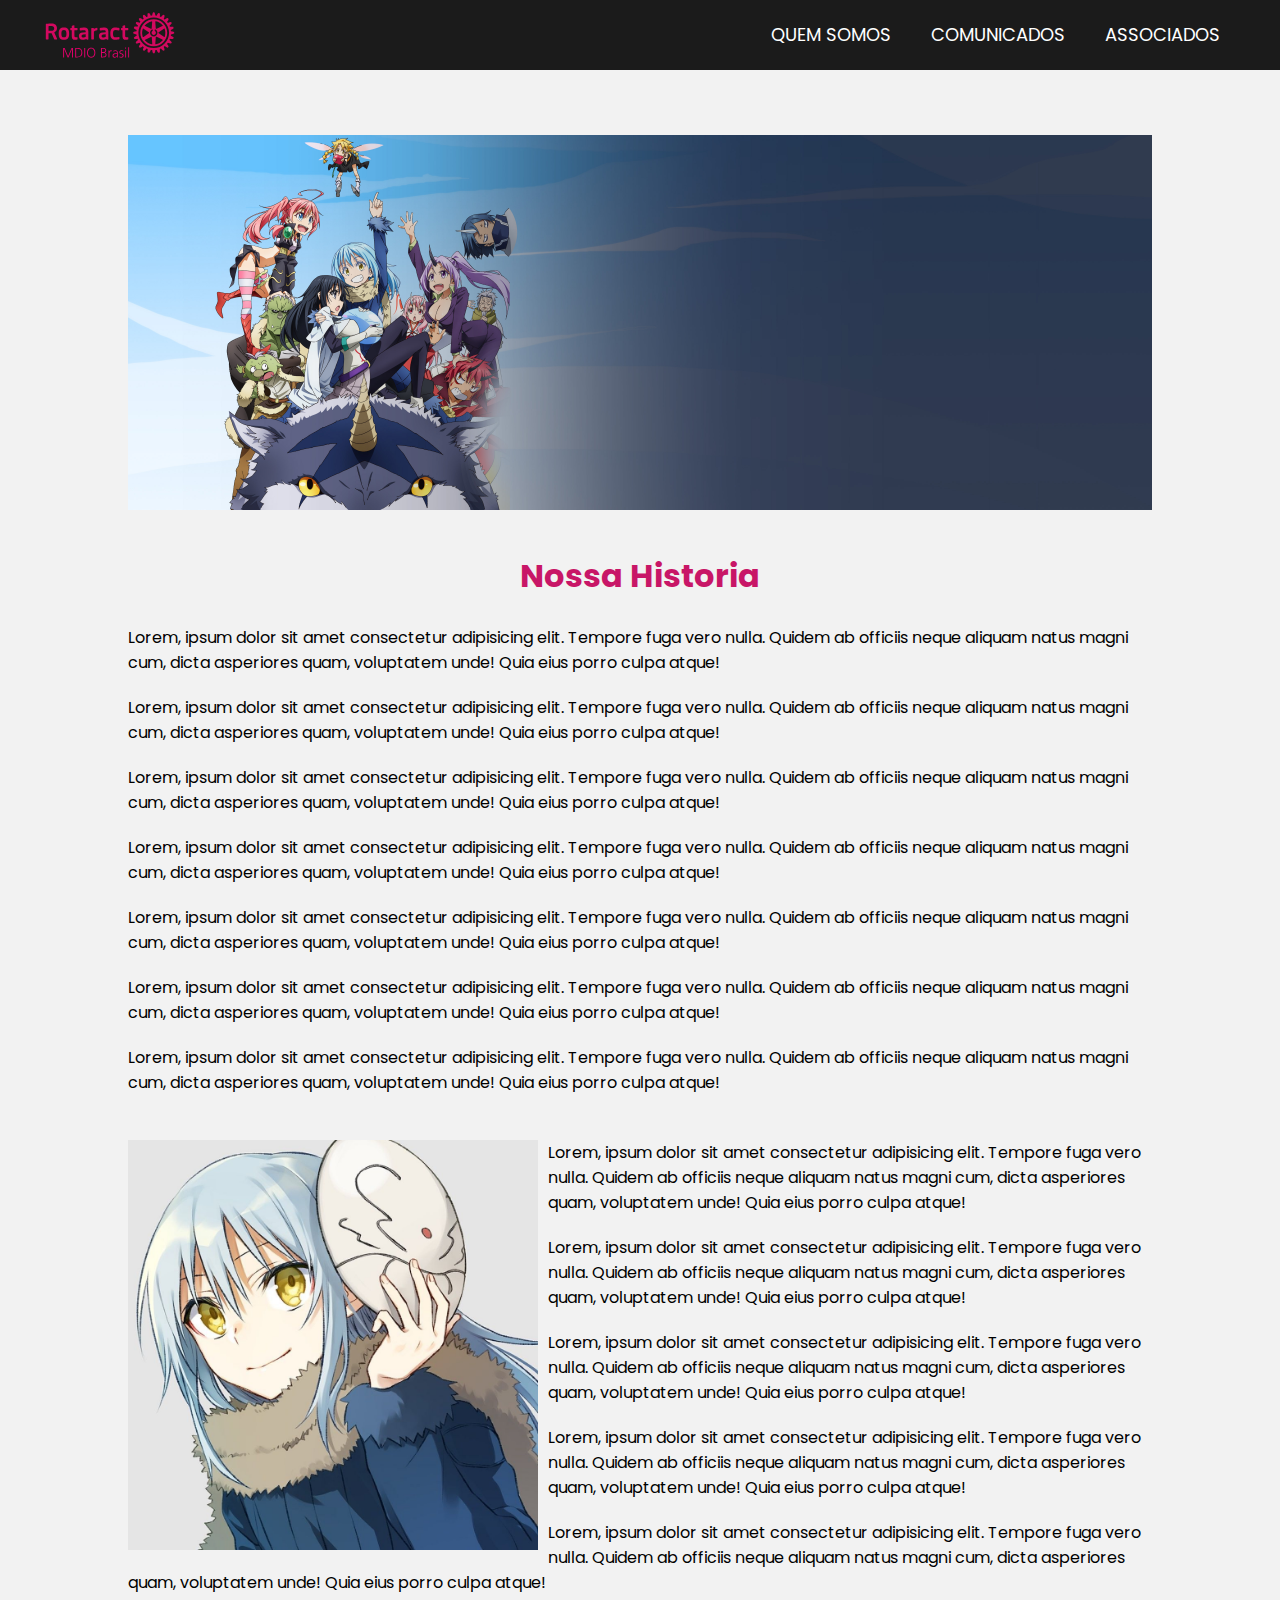
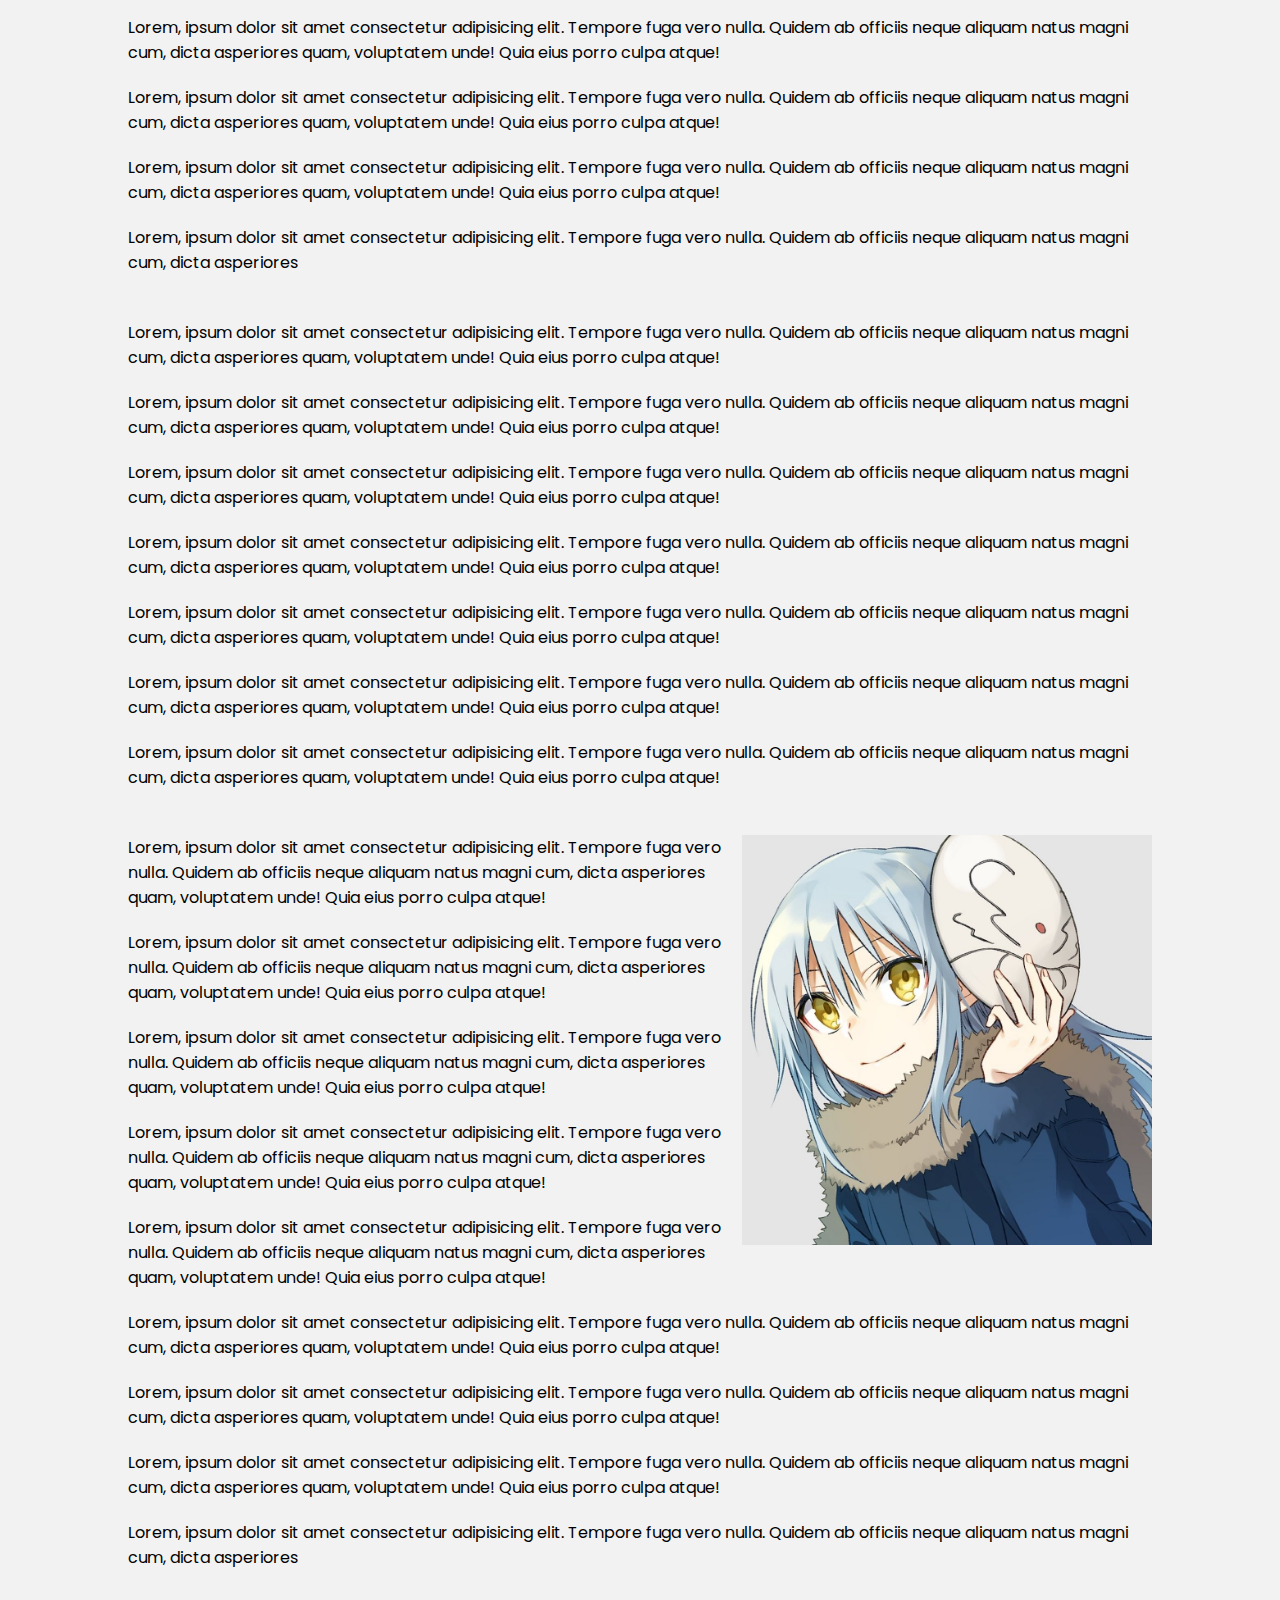
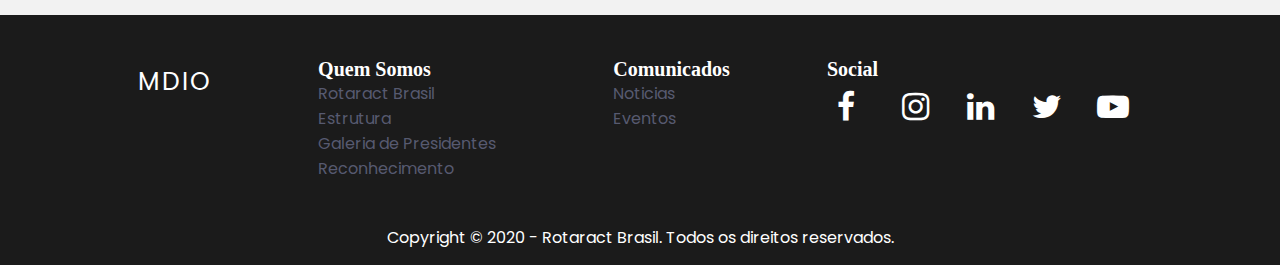
<file: pages/rotaract.html>
<!DOCTYPE html>
<html lang="pt-br">
<head>
    <meta charset="UTF-8">
    <meta name="viewport" content="width=device-width, initial-scale=1.0">
    <link rel="stylesheet" href="../css/base.css">
    <script src="https://code.jquery.com/jquery-3.5.0.js"></script>
    <link href="../bootstrap/css/bootstrap-theme.min.css" rel="stylesheet" type="text/css" />
    <link rel="stylesheet" href="../font-awesome/css/font-awesome.min.css">

    <title>Rotaract Brasil</title>
</head>
<body>
    <nav>
        <a href="../index.html" class="navbar-brand">
            <img class="logo" src="../images/mdio-logo.svg" alt="">
          </a>
        <label for="btn" class="icon">
            <span class="fa fa-bars"></span>
        </label>
        <input type="checkbox" id="btn">
        <ul>
            <li>
                <label for="btn-1" class="show">QUEM SOMOS +</label>
                <a href="#">QUEM SOMOS</a>
                <input type="checkbox" id="btn-1">
                <ul>
                    <li><a href="rotaract.html">Rotaract Brasil</a></li>
                    <li><a href="estrutura.html">Estrutura</a></li>
                    <li><a href="galeria.html">Galeria de Presidentes</a></li>
                    <li><a href="reconhecimento.html">Reconhecimento</a></li> 
                </ul>
            </li>
          <li>
                <label for="btn-2" class="show">COMUNICADOS +</label>
                <a href="#">COMUNICADOS</a>
                <input type="checkbox" id="btn-2">
                <ul>
                    <li><a href="#">Noticias</a></li>
                    <li><a href="#">Eventos</a></li>
                </ul>
            </li>

            <li><a href="../login/login.html">ASSOCIADOS</a></li>
        </ul>
    </nav>
    
    <br><br><br><br>
        <div class="center-img">
            <img src="../images/Historia/capa.jpg" alt="">
        </div>

        <h1 class="text-center color-title">Nossa Historia</h1>

        <div class="alinhamento">
        
            <p>Lorem, ipsum dolor sit amet consectetur adipisicing elit. Tempore fuga vero nulla. Quidem ab officiis neque aliquam natus magni cum, dicta asperiores quam, voluptatem unde! Quia eius porro culpa atque!</p>
            <p>Lorem, ipsum dolor sit amet consectetur adipisicing elit. Tempore fuga vero nulla. Quidem ab officiis neque aliquam natus magni cum, dicta asperiores quam, voluptatem unde! Quia eius porro culpa atque!</p>
            <p>Lorem, ipsum dolor sit amet consectetur adipisicing elit. Tempore fuga vero nulla. Quidem ab officiis neque aliquam natus magni cum, dicta asperiores quam, voluptatem unde! Quia eius porro culpa atque!</p>
            <p>Lorem, ipsum dolor sit amet consectetur adipisicing elit. Tempore fuga vero nulla. Quidem ab officiis neque aliquam natus magni cum, dicta asperiores quam, voluptatem unde! Quia eius porro culpa atque!</p>
            <p>Lorem, ipsum dolor sit amet consectetur adipisicing elit. Tempore fuga vero nulla. Quidem ab officiis neque aliquam natus magni cum, dicta asperiores quam, voluptatem unde! Quia eius porro culpa atque!</p>
            <p>Lorem, ipsum dolor sit amet consectetur adipisicing elit. Tempore fuga vero nulla. Quidem ab officiis neque aliquam natus magni cum, dicta asperiores quam, voluptatem unde! Quia eius porro culpa atque!</p>
            <p>Lorem, ipsum dolor sit amet consectetur adipisicing elit. Tempore fuga vero nulla. Quidem ab officiis neque aliquam natus magni cum, dicta asperiores quam, voluptatem unde! Quia eius porro culpa atque!</p>
        </div>

        <div class="text-img">
                <div id="div1">
                    <img src="../images/Historia/img1.jpg">
                </div>
            
                <div id="div2">
                    
                    <p>Lorem, ipsum dolor sit amet consectetur adipisicing elit. Tempore fuga vero nulla. Quidem ab officiis neque aliquam natus magni cum, dicta asperiores quam, voluptatem unde! Quia eius porro culpa atque!</p>
                    <p>Lorem, ipsum dolor sit amet consectetur adipisicing elit. Tempore fuga vero nulla. Quidem ab officiis neque aliquam natus magni cum, dicta asperiores quam, voluptatem unde! Quia eius porro culpa atque!</p>
                    <p>Lorem, ipsum dolor sit amet consectetur adipisicing elit. Tempore fuga vero nulla. Quidem ab officiis neque aliquam natus magni cum, dicta asperiores quam, voluptatem unde! Quia eius porro culpa atque!</p>
                    <p>Lorem, ipsum dolor sit amet consectetur adipisicing elit. Tempore fuga vero nulla. Quidem ab officiis neque aliquam natus magni cum, dicta asperiores quam, voluptatem unde! Quia eius porro culpa atque!</p>
                    <p>Lorem, ipsum dolor sit amet consectetur adipisicing elit. Tempore fuga vero nulla. Quidem ab officiis neque aliquam natus magni cum, dicta asperiores quam, voluptatem unde! Quia eius porro culpa atque!</p>
                    <p>Lorem, ipsum dolor sit amet consectetur adipisicing elit. Tempore fuga vero nulla. Quidem ab officiis neque aliquam natus magni cum, dicta asperiores quam, voluptatem unde! Quia eius porro culpa atque!</p>
                    <p>Lorem, ipsum dolor sit amet consectetur adipisicing elit. Tempore fuga vero nulla. Quidem ab officiis neque aliquam natus magni cum, dicta asperiores quam, voluptatem unde! Quia eius porro culpa atque!</p>
                    <p>Lorem, ipsum dolor sit amet consectetur adipisicing elit. Tempore fuga vero nulla. Quidem ab officiis neque aliquam natus magni cum, dicta asperiores quam, voluptatem unde! Quia eius porro culpa atque!</p>
                    <p>Lorem, ipsum dolor sit amet consectetur adipisicing elit. Tempore fuga vero nulla. Quidem ab officiis neque aliquam natus magni cum, dicta asperiores </p>
                   
                </div>
        </div>

        <div class="alinhamento">
        
            <p>Lorem, ipsum dolor sit amet consectetur adipisicing elit. Tempore fuga vero nulla. Quidem ab officiis neque aliquam natus magni cum, dicta asperiores quam, voluptatem unde! Quia eius porro culpa atque!</p>
            <p>Lorem, ipsum dolor sit amet consectetur adipisicing elit. Tempore fuga vero nulla. Quidem ab officiis neque aliquam natus magni cum, dicta asperiores quam, voluptatem unde! Quia eius porro culpa atque!</p>
            <p>Lorem, ipsum dolor sit amet consectetur adipisicing elit. Tempore fuga vero nulla. Quidem ab officiis neque aliquam natus magni cum, dicta asperiores quam, voluptatem unde! Quia eius porro culpa atque!</p>
            <p>Lorem, ipsum dolor sit amet consectetur adipisicing elit. Tempore fuga vero nulla. Quidem ab officiis neque aliquam natus magni cum, dicta asperiores quam, voluptatem unde! Quia eius porro culpa atque!</p>
            <p>Lorem, ipsum dolor sit amet consectetur adipisicing elit. Tempore fuga vero nulla. Quidem ab officiis neque aliquam natus magni cum, dicta asperiores quam, voluptatem unde! Quia eius porro culpa atque!</p>
            <p>Lorem, ipsum dolor sit amet consectetur adipisicing elit. Tempore fuga vero nulla. Quidem ab officiis neque aliquam natus magni cum, dicta asperiores quam, voluptatem unde! Quia eius porro culpa atque!</p>
            <p>Lorem, ipsum dolor sit amet consectetur adipisicing elit. Tempore fuga vero nulla. Quidem ab officiis neque aliquam natus magni cum, dicta asperiores quam, voluptatem unde! Quia eius porro culpa atque!</p>
        </div>

        <div class="text-img">
            <div id="div3">
                <img src="../images/Historia/img1.jpg">
            </div>

            <div id="div2">
                
                <p>Lorem, ipsum dolor sit amet consectetur adipisicing elit. Tempore fuga vero nulla. Quidem ab officiis neque aliquam natus magni cum, dicta asperiores quam, voluptatem unde! Quia eius porro culpa atque!</p>
                <p>Lorem, ipsum dolor sit amet consectetur adipisicing elit. Tempore fuga vero nulla. Quidem ab officiis neque aliquam natus magni cum, dicta asperiores quam, voluptatem unde! Quia eius porro culpa atque!</p>
                <p>Lorem, ipsum dolor sit amet consectetur adipisicing elit. Tempore fuga vero nulla. Quidem ab officiis neque aliquam natus magni cum, dicta asperiores quam, voluptatem unde! Quia eius porro culpa atque!</p>
                <p>Lorem, ipsum dolor sit amet consectetur adipisicing elit. Tempore fuga vero nulla. Quidem ab officiis neque aliquam natus magni cum, dicta asperiores quam, voluptatem unde! Quia eius porro culpa atque!</p>
                <p>Lorem, ipsum dolor sit amet consectetur adipisicing elit. Tempore fuga vero nulla. Quidem ab officiis neque aliquam natus magni cum, dicta asperiores quam, voluptatem unde! Quia eius porro culpa atque!</p>
                <p>Lorem, ipsum dolor sit amet consectetur adipisicing elit. Tempore fuga vero nulla. Quidem ab officiis neque aliquam natus magni cum, dicta asperiores quam, voluptatem unde! Quia eius porro culpa atque!</p>
                <p>Lorem, ipsum dolor sit amet consectetur adipisicing elit. Tempore fuga vero nulla. Quidem ab officiis neque aliquam natus magni cum, dicta asperiores quam, voluptatem unde! Quia eius porro culpa atque!</p>
                <p>Lorem, ipsum dolor sit amet consectetur adipisicing elit. Tempore fuga vero nulla. Quidem ab officiis neque aliquam natus magni cum, dicta asperiores quam, voluptatem unde! Quia eius porro culpa atque!</p>
                <p>Lorem, ipsum dolor sit amet consectetur adipisicing elit. Tempore fuga vero nulla. Quidem ab officiis neque aliquam natus magni cum, dicta asperiores </p>
               
            </div>

            
        </div>

            <br>



    <footer> 

        <div class="dwn-section">
            <a href="#" class="f-logo">MDIO</a>
            <ol>
                <h1>Quem Somos</h1>
                <li><a href="rotaract.html">Rotaract Brasil</a></li>
                <li><a href="estrutura.html">Estrutura</a></li>
                <li><a href="galeria.html">Galeria de Presidentes</a></li>
                <li><a href="reconhecimento.html">Reconhecimento</a></li> 
            </ol>

            <ol>
                <h1>Comunicados</h1>
                <li><a href="#">Noticias</a></li>
                <li><a href="#">Eventos</a></li>
            </ol> 

            <div class="social">
                <h1>Social</h1>
                <div class="social-icons">
                    <a class="fb" href="#"><i class="fa fa-facebook fa-2x" aria-hidden="true"></i></a>
                    <a class="instagram" href="#"><i class="fa fa-instagram fa-2x" aria-hidden="true"></i></a>
                    <a class="linkdin"  href="#"><i class="fa fa-linkedin fa-2x" aria-hidden="true"></i></a>
                    <a class="twt" href="#"><i class="fa fa-twitter fa-2x" aria-hidden="true"></i></a>
                    <a class="youtube" href="#"><i class="fa fa-youtube-play fa-2x" aria-hidden="true"></i></a>
                </div>
            </div>
        </div>
        

          <div class="copyright">
            Copyright © 2020 - Rotaract Brasil. Todos os direitos reservados.
          </div>
    </footer>
</body>
</html>
</file>
<file: login/css/styles.css>
@import url('https://fonts.googleapis.com/css?family=Poppins:400,500,600,700&display=swap');

* {
  outline: 0;
  box-sizing: border-box;
  font-family: 'Poppins', sans-serif;
  -webkit-font-smoothing: antialiased;
}

button {
  cursor: pointer;
  border: none;
}

body {
  width: 100vw;
  height: 100vh;
  color: rgb(0, 0, 0);
  font-size: 16px;
  
 
  background: -webkit-linear-gradient(-90deg, #ff0074 23%, rgb(216 255 0 / 86%) 100%);
  
  filter: progid:DXImageTransform.Microsoft.gradient(startColorstr="#291946",endColorstr="#7f59c1",GradientType=1);
}

a {
  color: black;
  text-decoration: none;
}

.container {
  width: 100%;
  height: 100%;
  
  display: flex;
  justify-content: center;
  align-items: center;
  flex-direction: column;
}

.container .box-a {
  width:450px;
  height: 500px;
  
  background: #c81667;
  border-radius: 16px;
  position: relative;
  
  margin: 32px 0;
}

.container .box-b {
  width: 450px;
  height: 500px;
  
  background: #f2f2f2;
  border-radius: 16px;
  position: absolute;
  bottom: -12px;
  left: -12px;
  
  padding: 16px 32px;
  border: 1px solid rgba(116, 186, 255, 0.2);
}

.container .box-b h2 {
  font-size: 32px;
  text-align: center;
  padding: 32px 0 16px;
  letter-spacing: 3px;
  text-shadow: 2px 2px 2px rgba(255, 255, 255, 0.7);
}

.container .box-b form {
  width: 100%;
  display: flex;
  flex-direction: column;
}

.container .box-b form label {
  margin: 24px 0 8px;
}

.container .box-b form input {
  height: 42px;
  border-radius: 4px;
  border: none;
  padding: 0 8px;
}

.container .box-b form .forgot-pass {
  height: 50px;
  display: flex;
  align-items: center;
}

.container .box-b form button {
  height: 50px;
  margin-top: 16px;
  border-radius: 4px;
  font-size: 18px;
  margin-bottom: 30px;
  background:#c81667;
  border: 1px solid rgba(255, 255, 255, 0.4);
  color: black;
  letter-spacing: 3px;
  
}

.container .box-b form a {
  text-align: center;
}

strong {
  font-weight: bold;
}
</file>
<file: css/base.css>
@import url('https://fonts.googleapis.com/css?family=Poppins:400,500,600,700&display=swap');

:root {
    --title-color: #322153;
    --primary-color: #c10042;
    --secundy-color: #1b1b1b;
}

* {
    margin: 0;
    padding: 0;
    box-sizing: border-box;
    font-family: 'Poppins', sans-serif;
}

.color-title {
    color: #c81667;
    margin: 0 auto;
    text-align: center;

}

.center-img {
    margin: 0 auto;
    width: 80%;
    padding-bottom: 35px;
    padding-top: 35px;
}


.alinhamento {
    width: 80%;
    margin: 0 auto;
    padding-bottom: 25px;
    margin-top: 25px;
}

.alinhamento p {
    padding-bottom: 20px;
}

#div1 {
    width: 40%;
    float: left;
    margin-right: 10px;
   
}
#div2 {
    width: 100%;
    
}
#div3 {
    width: 40%;
    float: right;
    margin-left: 10px;
}

#div6 {
    width: 31%;
    float: left;
    margin-right: 10px;
}

#div2 p {
    padding-bottom: 20px;
}
#div2 h1 {
    color: #c81667;
}
.text-img {
    margin: 0 auto;
    width: 80%;    
    
    
}

/*CARDS PRESIDENTES*/
.profile-card{
    width: 400px;
    /*text-align: center; */
    border-radius: 8px;
    overflow: hidden;
    padding-bottom: 30px;
  }
  
  .card-header{
    background: #2c3a47;
    padding: 60px 40px;
  }
  
  .pic{
    display: inline-block;
    padding: 8px;
    background: linear-gradient(130deg, #f7a81b,#c81667);
    margin: auto;
    border-radius: 50%;
    background-size: 200% 200%;
    animation: animated-gradient 3s linear infinite;
    float: left;
  }
  
  @keyframes animated-gradient{
    25%{
      background-position: left bottom;
    }
    50%{
      background-position: right bottom;
    }
    75%{
      background-position: right top;
    }
    100%{
      background-position: left top;
    }
  }
  
  .pic img{
    display: block;
    width: 100px;
    height: 100px;
    border-radius: 50%;
  }
  
  .name{
    color: #c81667;
    font-size: 28px;
    font-weight: 600;
    margin: 10px 5px 5px 5px;
    margin-left: 10pc;
    margin-top: 2px;
  }
  
  .desc{
    font-size: 18px;
    color: #383838;
    margin-left: 10pc;
  }
  
  .sm{
    justify-content: center;
    margin: 20px 0;
    margin-left: 10pc;
  }
  
  .sm a{
    color: #f2f2f2;
    width: 56px;
    font-size: 22px;
    transition: .3s linear;
  }
  
  .sm a:hover{
    color: #e66767;
  }
  
  .contact-btn{
    display: inline-block;
    padding: 12px 50px;
    color: #e66767;
    border: 2px solid #e66767;
    border-radius: 6px;
    margin-top: 16px;
    transition: .3s linear;
  }
  
  .contact-btn:hover{
    background: #e66767;
    color: #f2f2f2;
  }
  
  .card-footer{
    background: #f4f4f4;
    padding: 60px 10px;
  }
  
  .numbers{
    display: flex;
    align-items: center;
  }
  
  .item{
    flex: 1;
    text-transform: uppercase;
    font-size: 13px;
    color: #e66767;
  }
  
  .item span{
    display: block;
    color: #2c3a47;
    font-size: 30px;
  }
  
  .border{
    width: 1px;
    height: 30px;
    background: #bbb;
  }

  




body {
 /* background-image: url("thumb-1920-1033762.jpg");
    background-attachment: fixed;
    background-size: 100%;
    background-repeat: no-repeat; */

    background-color: #f2f2f2;
}

nav {
    position: fixed;
    width: 100%;
    background: #1b1b1b; 
}

nav.solid {
    background-color: var(--secundy-color);
    transition: background-color 0.5s ease 0.1s;
  }
  nav ul li.solid {
    background-color: var(--secundy-color);
    transition: background-color 0.5s ease 0.1s;
  }



nav:after {
    content: '';
    clear: both;
    display: table;
}

nav .logo {
    float: left;
    height: 70px;
	width: 180px;
	display: block;
	background-size: contain;
    color: transparent;
    padding-left: 40px;
}

nav ul {
    float: right;
    list-style: none;
    margin-right: 40px;
    position: relative; 
   
}

nav ul li {
    float: left;
    display: inline-block;
    background: #1b1b1b;
    margin: 0 5px;
}

nav ul li a {
    color: white;
    text-decoration: none;
    line-height: 70px;
    font-size: 18px;
    padding: 8px 15px;
}

nav ul li a:hover {
    color: var(--primary-color);
    border-radius: 5px;
    box-shadow: 0 0 5px #d91b5ce0,
                0 0 5px #d91b5c;
}

nav ul ul li a:hover {
    color #d91b5c;
    box-shadow: none;
}

nav ul ul {
    position: absolute;
    top: 90px;
    border-top: 3px solid #d91b5c;
    opacity: 0;
    visibility: hidden;
    transition: top .3s;
}

nav ul li:hover > ul {
    top: 69px;
    opacity: 1;
    visibility: visible;
} 

nav ul ul li {
    position: relative;
    margin: 0px;
    width: 250px;
    float: none;
    display: list-item;
    border-bottom: 1px solid rgba(0,0,0,0.3);
}

nav ul ul li a {
    line-height: 50px;
}

.fa-plus {
    margin-left: 40px;
    font-size: 15px;
}

.show, .icon ,input {
    display: none;
}


img {
    width: 100%;
}


footer {
    background-color:#1b1b1b;
    box-sizing: border-box;
    display: flex;
    flex-direction: column;
    align-items: center;
    bottom: 0px;
    left: 0px;
    width: 100%;
    
}

.f-logo {
    color: #ffffff;
    font-family: 'Poppins', sans-serif;
    letter-spacing: 2px;
    padding: 5px 10px;
    font-size: 25px;
    text-decoration: none;
}

.up-section ol,.dwn-section ol {
    font-family: Calibri;
    margin: 0px;
    padding: 0px 20px;
    list-style-type:none;
    
}

.up-section h1,.dwn-section h1 {
    color: white;
    font-size: 20px;
    font-family: calibri;
}

.up-section ol li a,.dwn-section ol li a {
    font-size: 16px;
    color: #575a70;
    text-decoration: none;
}

.up-section ol li p {
    font-size: 14px;
    color: #575a70;
    line-height: 10px;
}

.up-section,.dwn-section {
    display: flex;
    justify-content: space-between;
    padding: 3% 0px;
    margin: 5px;
    width: 80%;
    flex-wrap: wrap;
}

.up-section { /*barra, alterar posição futuramente*/
    border-bottom: 1px solid #545562;
}

/*SOCIAL fontawesome*/

        .social-icons a {
            width: 45px;
            height: 45px;
            margin: 10px;
        }

        .social-icons {
            display: flex;
        }

        a {
            color: #ffffff;
        }

        .fb:hover {
            color: #325c94;
        }
        .instagram:hover {
            color: #ff00be;
        }
        .linkdin:hover {
            color: #0177b5;
        }
        .twt:hover {
            color: #1da1f2;
        }
        .youtube:hover {
            color: #f70000;
        }

/*SOCIAL span*/
.image {
    padding-top: 5px;
    margin-right: 20px;
    width: 45px;
    height: 35px;
}
.transp:hover .image {
    opacity: 0.5;
  }

.up-section ol li a:hover,.dwn-section ol li a:hover {
    color: var(--primary-color);
}  

.copyright {
    font-family: 'Poppins', sans-serif;
    font-size: 16px;
    color:white;
    margin-bottom: 15px;
}

@media(max-width: 768px) {
    .up-section,.dwn-section {
        flex-direction: column;
        align-items: center;
        text-align: center;
    }
    .up-section ol h1,.dwn-section ol h1 {
        font-size: 25px;
    }
    .up-section ol li,.dwn-section ol li {
        text-align: center;
        margin: 10px;
    }
    .up-section ol li a,.dwn-section ol li a {
        font-size: 15px;
        
    }
    .up-section ol,.dwn-section ol {
        padding-bottom: 20px;
    }
    .f-logo {
        border: 1px solid var(--primary-color);
    }
    .copyright {
        font-family: 'Poppins', sans-serif;
        font-size: 12px;
    }
    
}

/*AJUSTE JANELA*/
@media(max-width: 968px) {
    nav ul {
        margin-right: 0px;
        float: left;
    }
    nav .logo {
        padding-left: 30px;
        width: 100%;
    }
   nav ul li, nav ul ul li {
        display: block;
        width: 100%;
    }
    nav ul ul {
        top: 70px;
        position: static;
        border-top: none;
        float: none;
        display: none;
        opacity: 1;
        visibility: visible;
    }
    nav ul ul li {
        border-bottom: 0px;
    }
    nav ul ul a {
        padding-left: 40px;
    }
    .show {
        display: block;
        color: white;
        font-size: 18px;
        padding: 0 20px;
        line-height: 70px;
        cursor: pointer;
    }
    .show:hover {
        color: #d91b5c;
    }
    .icon {
        display: block;
        color: white;
        position: absolute;
        right: 40px;
        line-height: 70px;
        font-size: 25px;
        cursor: pointer;
    }
    nav ul li a:hover {
        box-shadow: none;
    }
    .show + a, ul {
        display: none;
    }
    [id^=btn]:checked + ul {
        display: block;
    }
}
</file>
